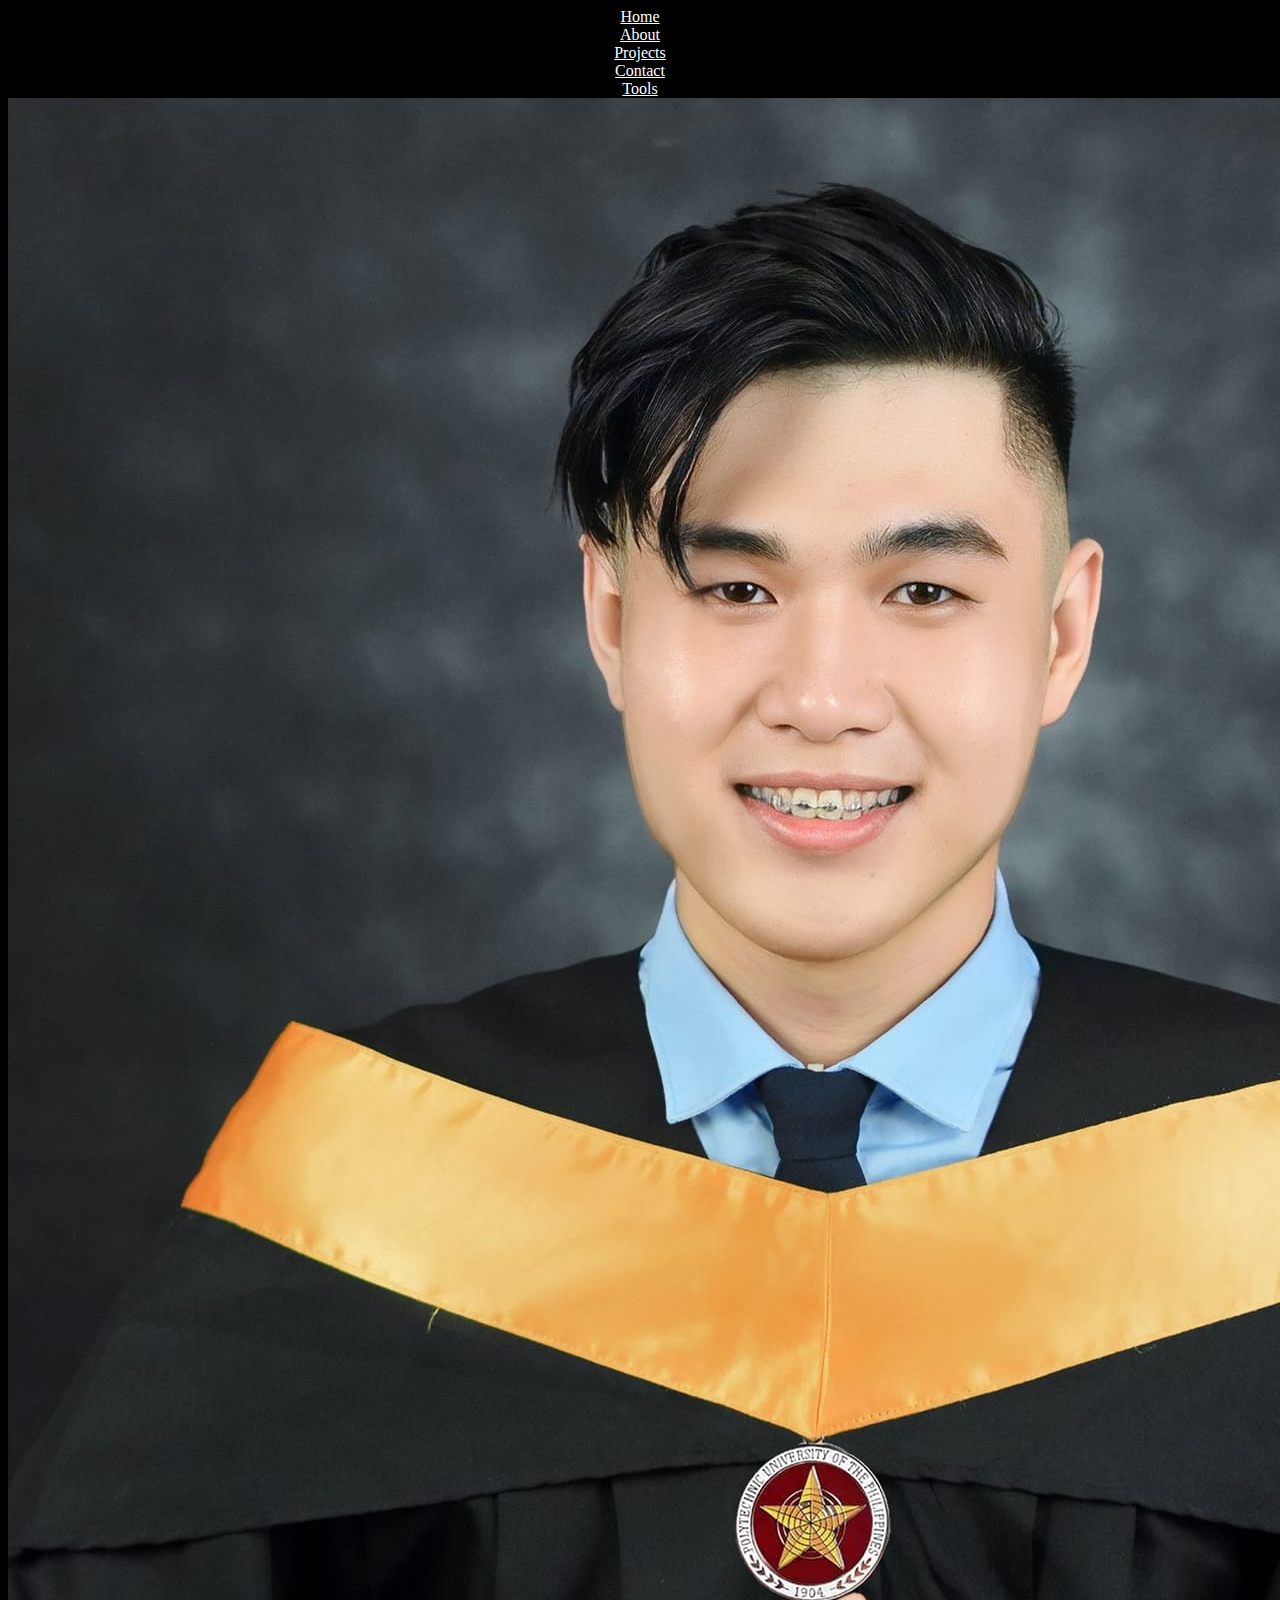
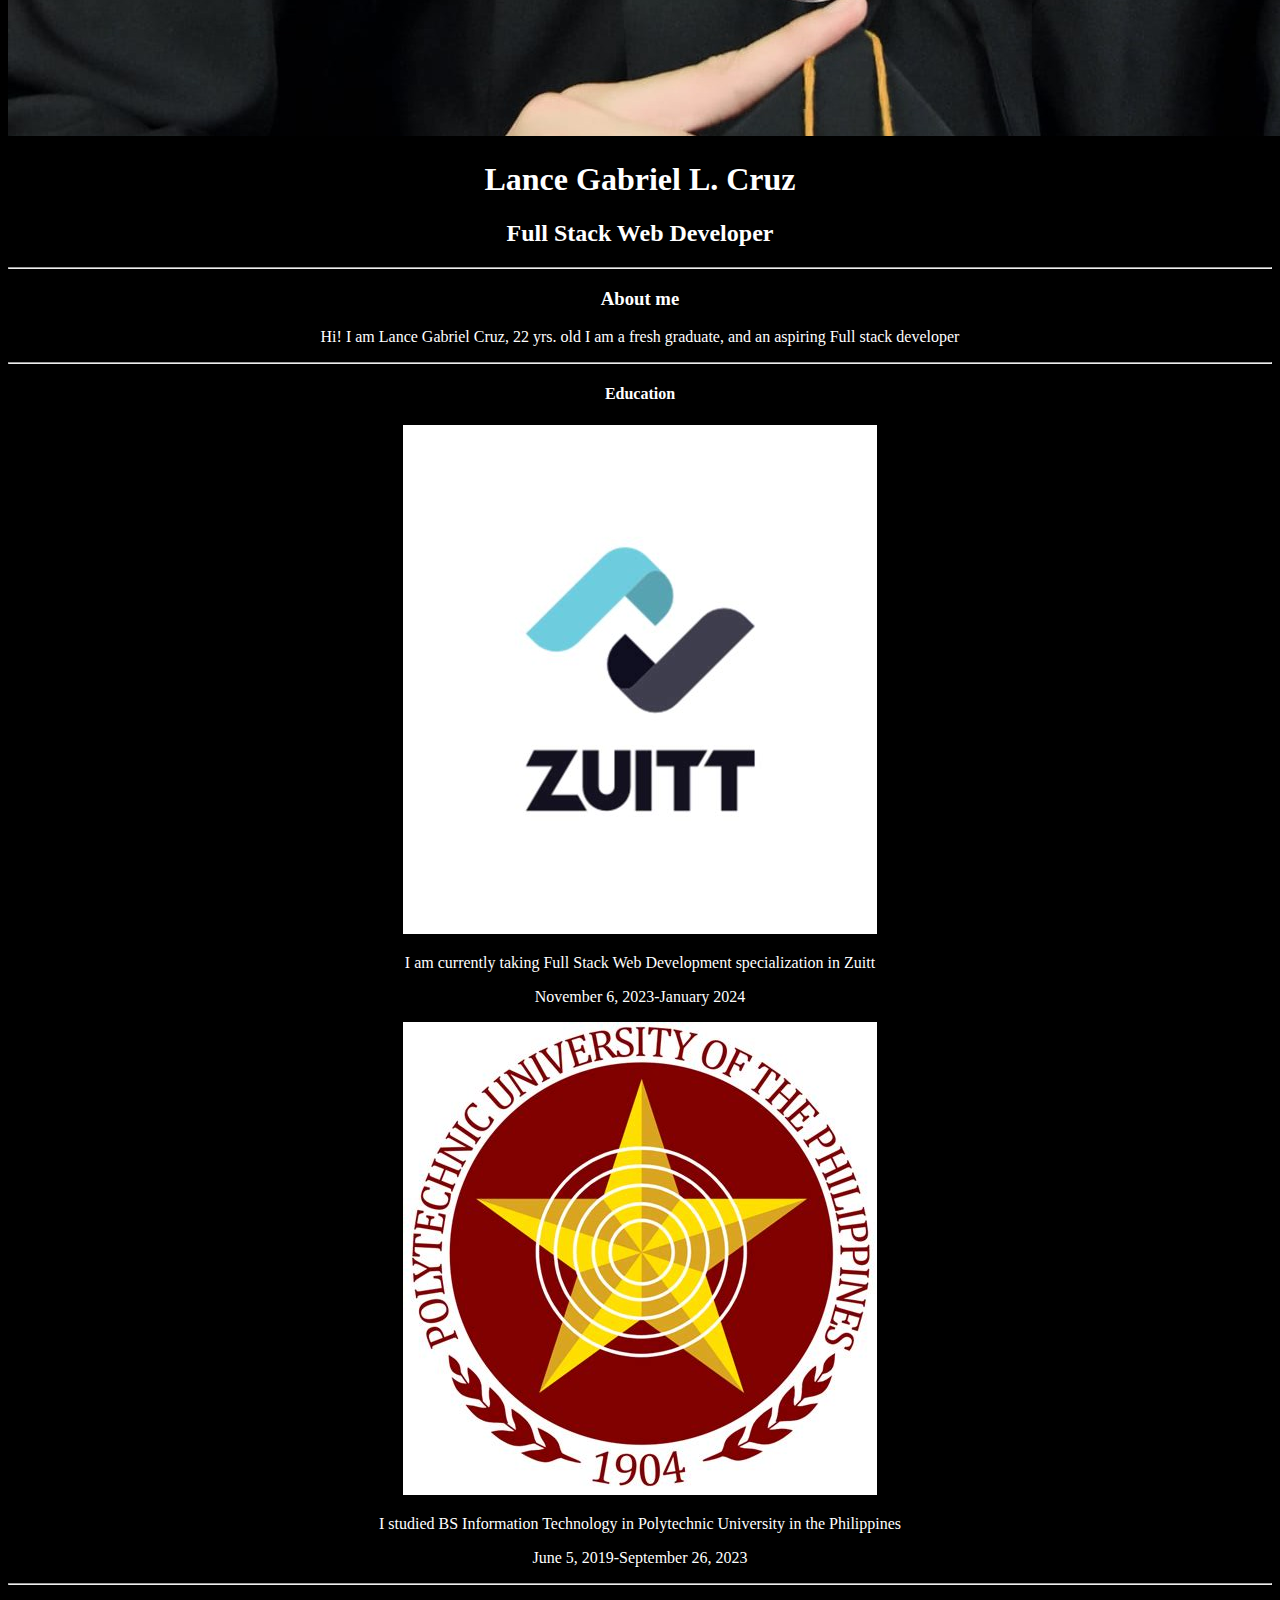
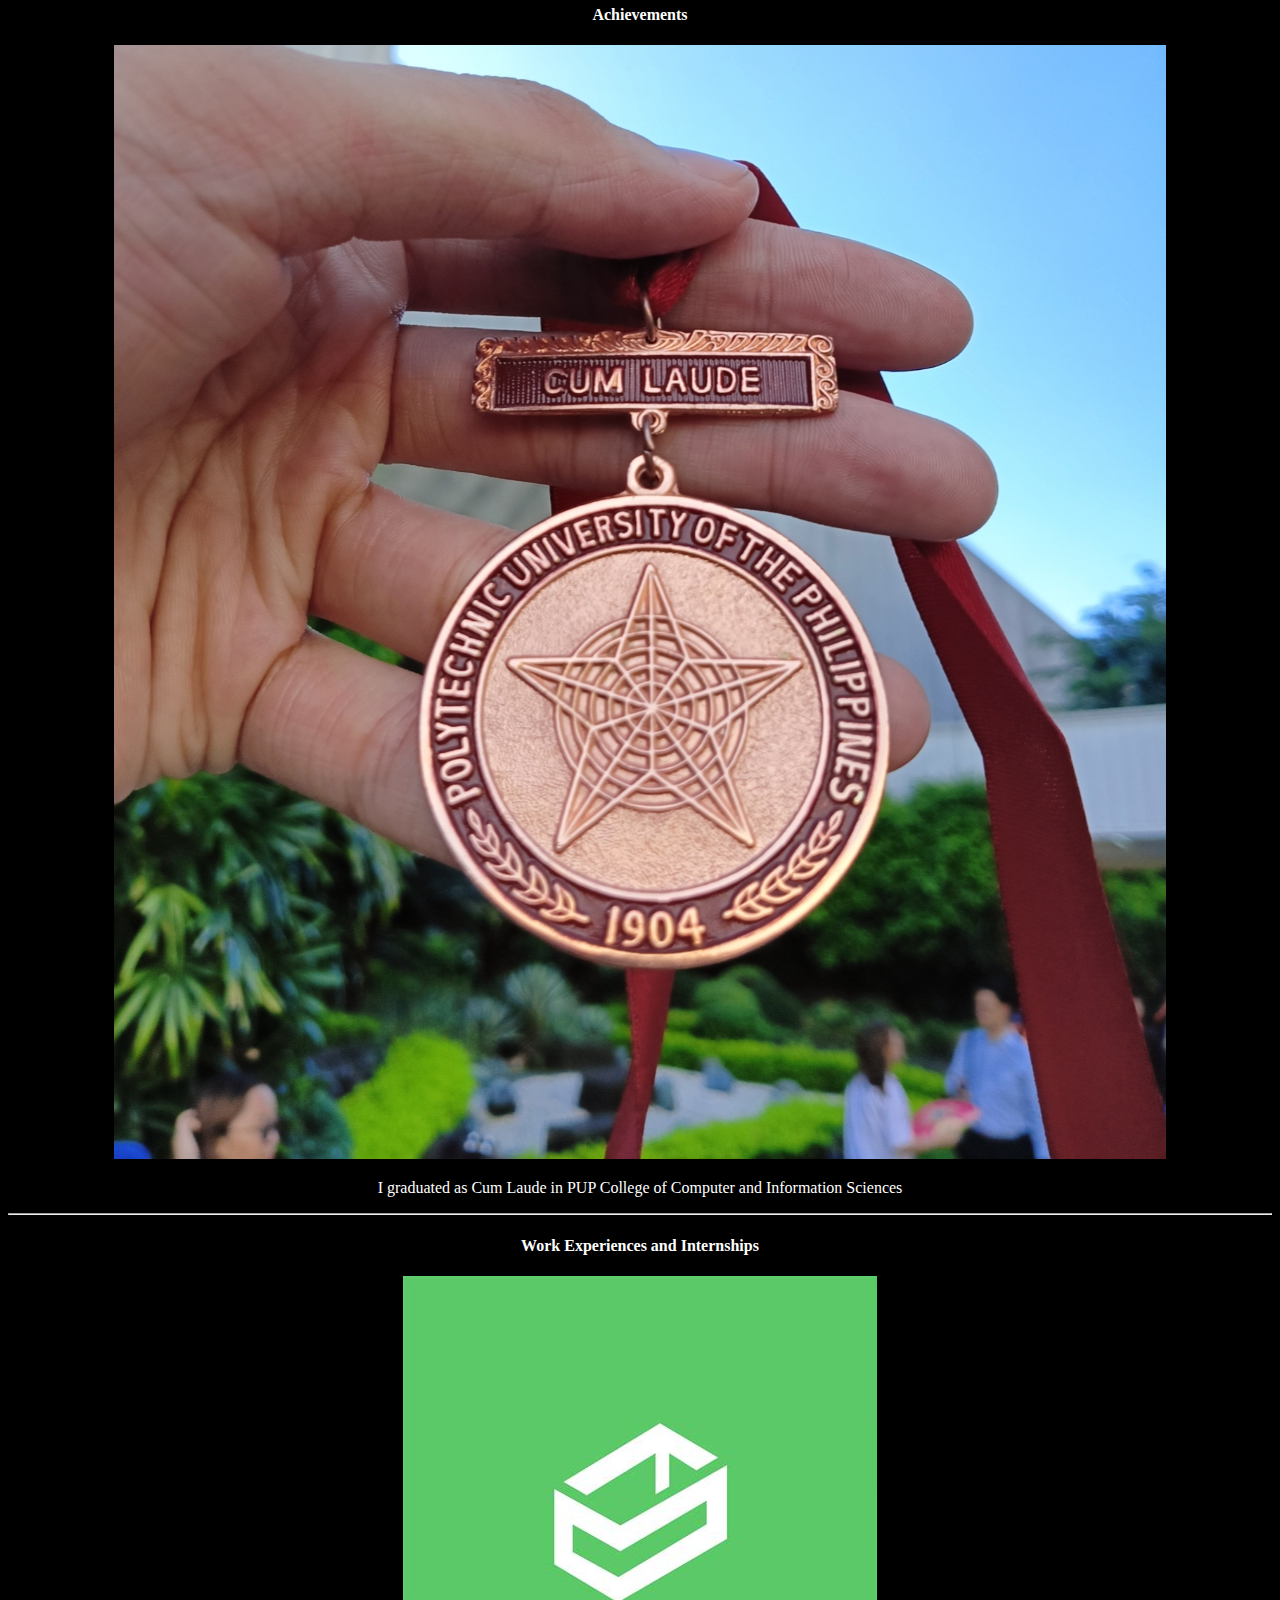
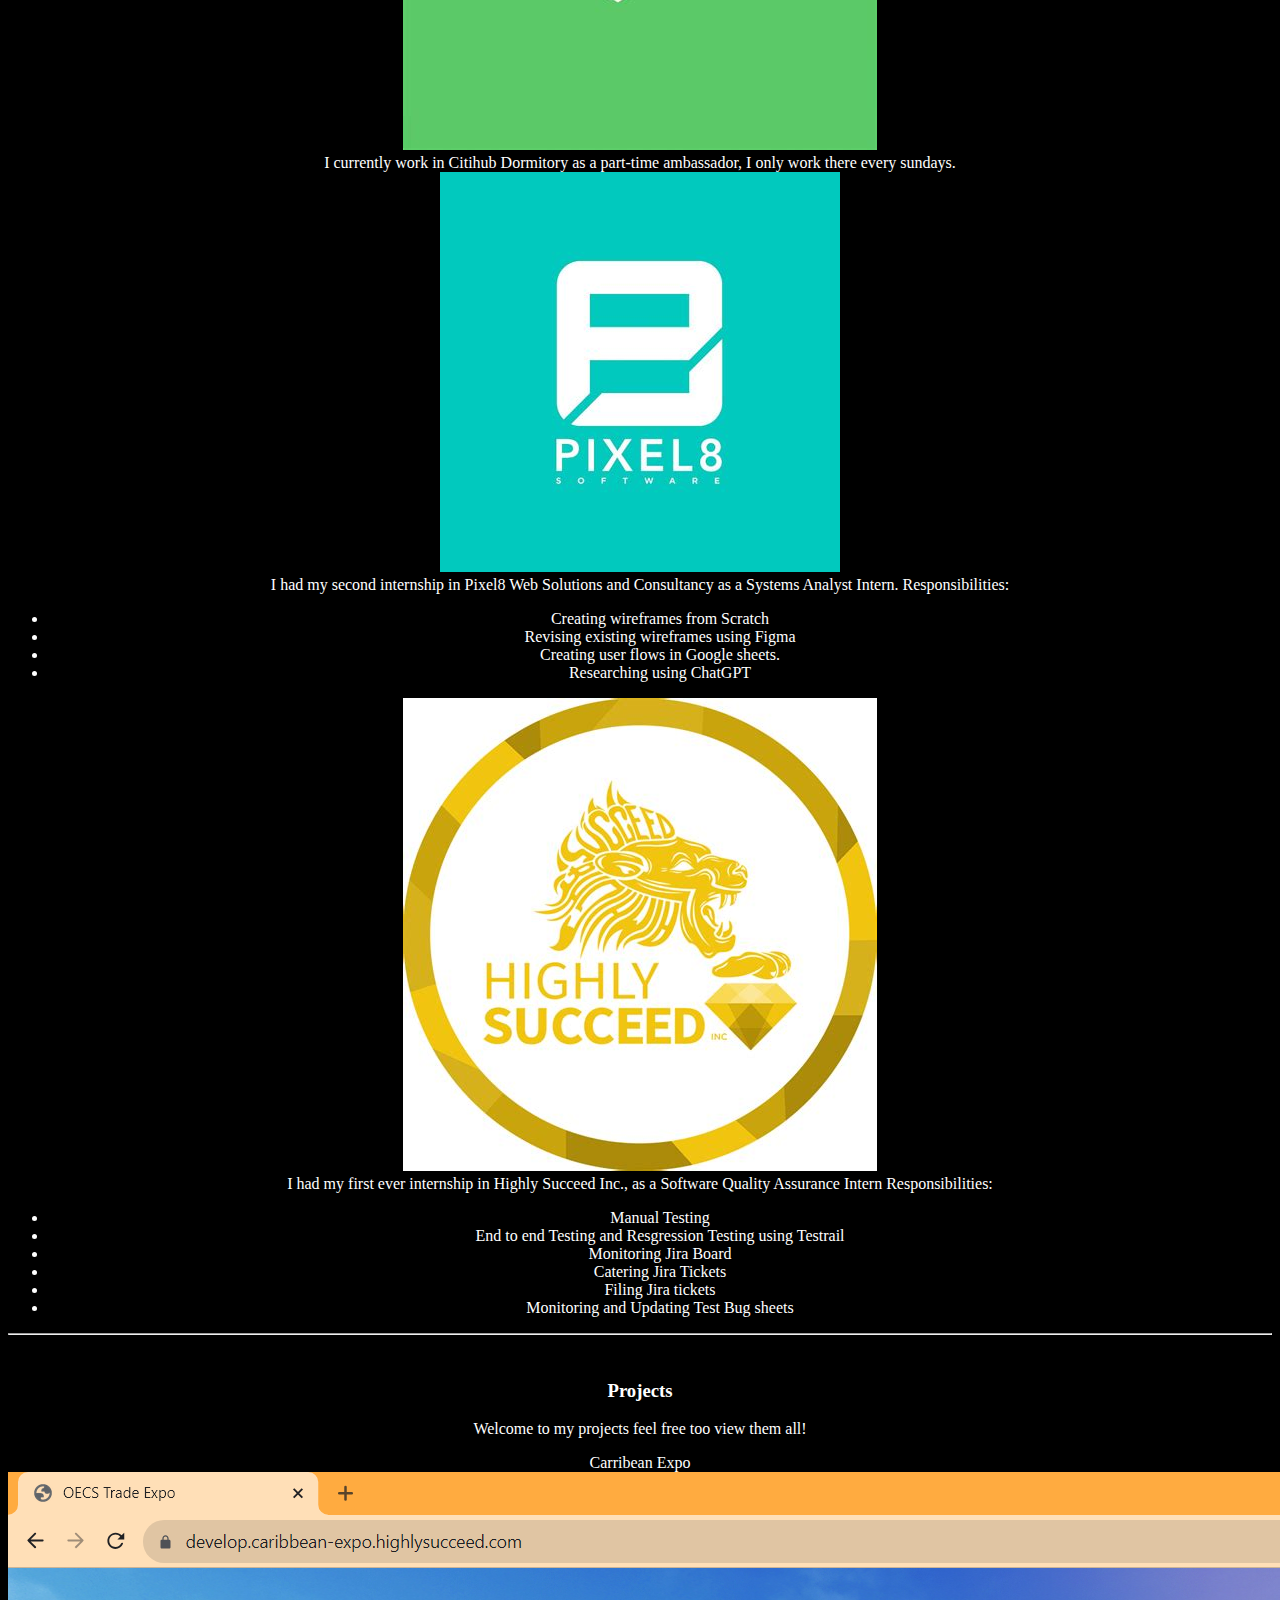
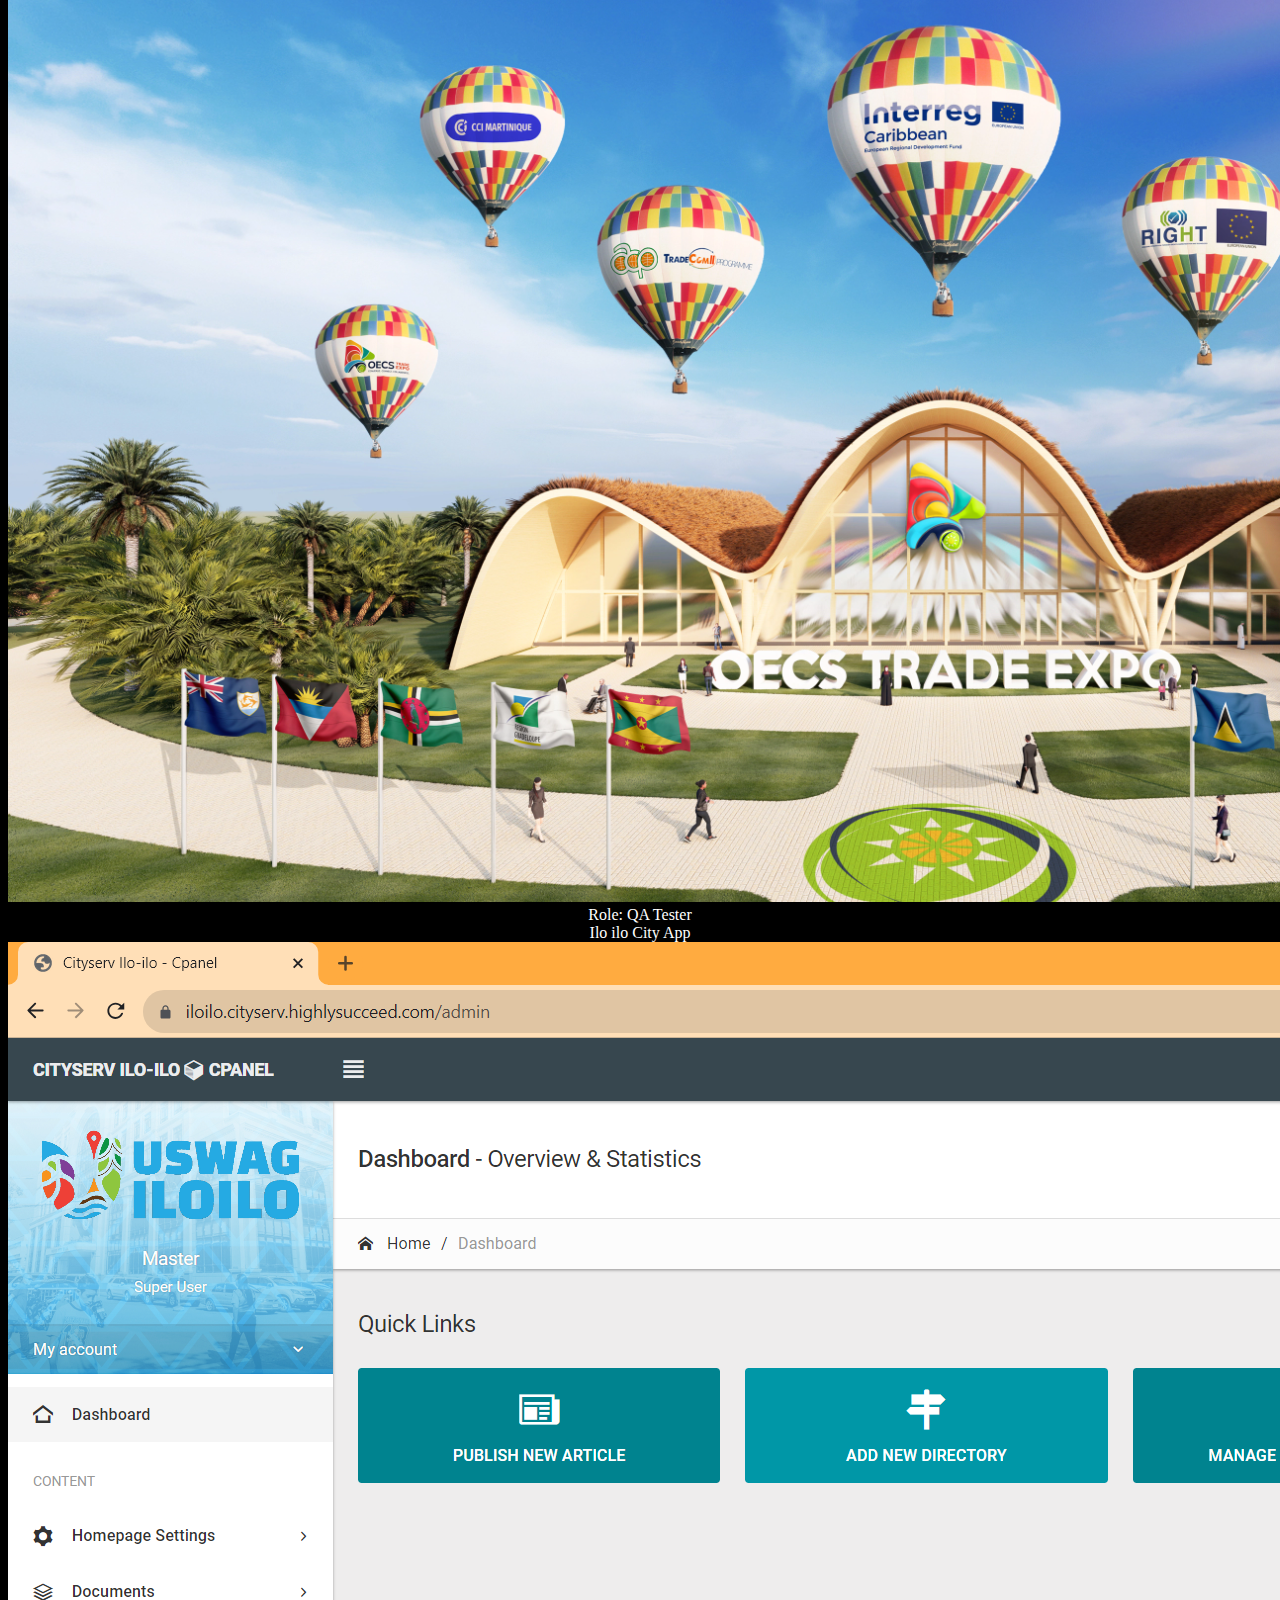
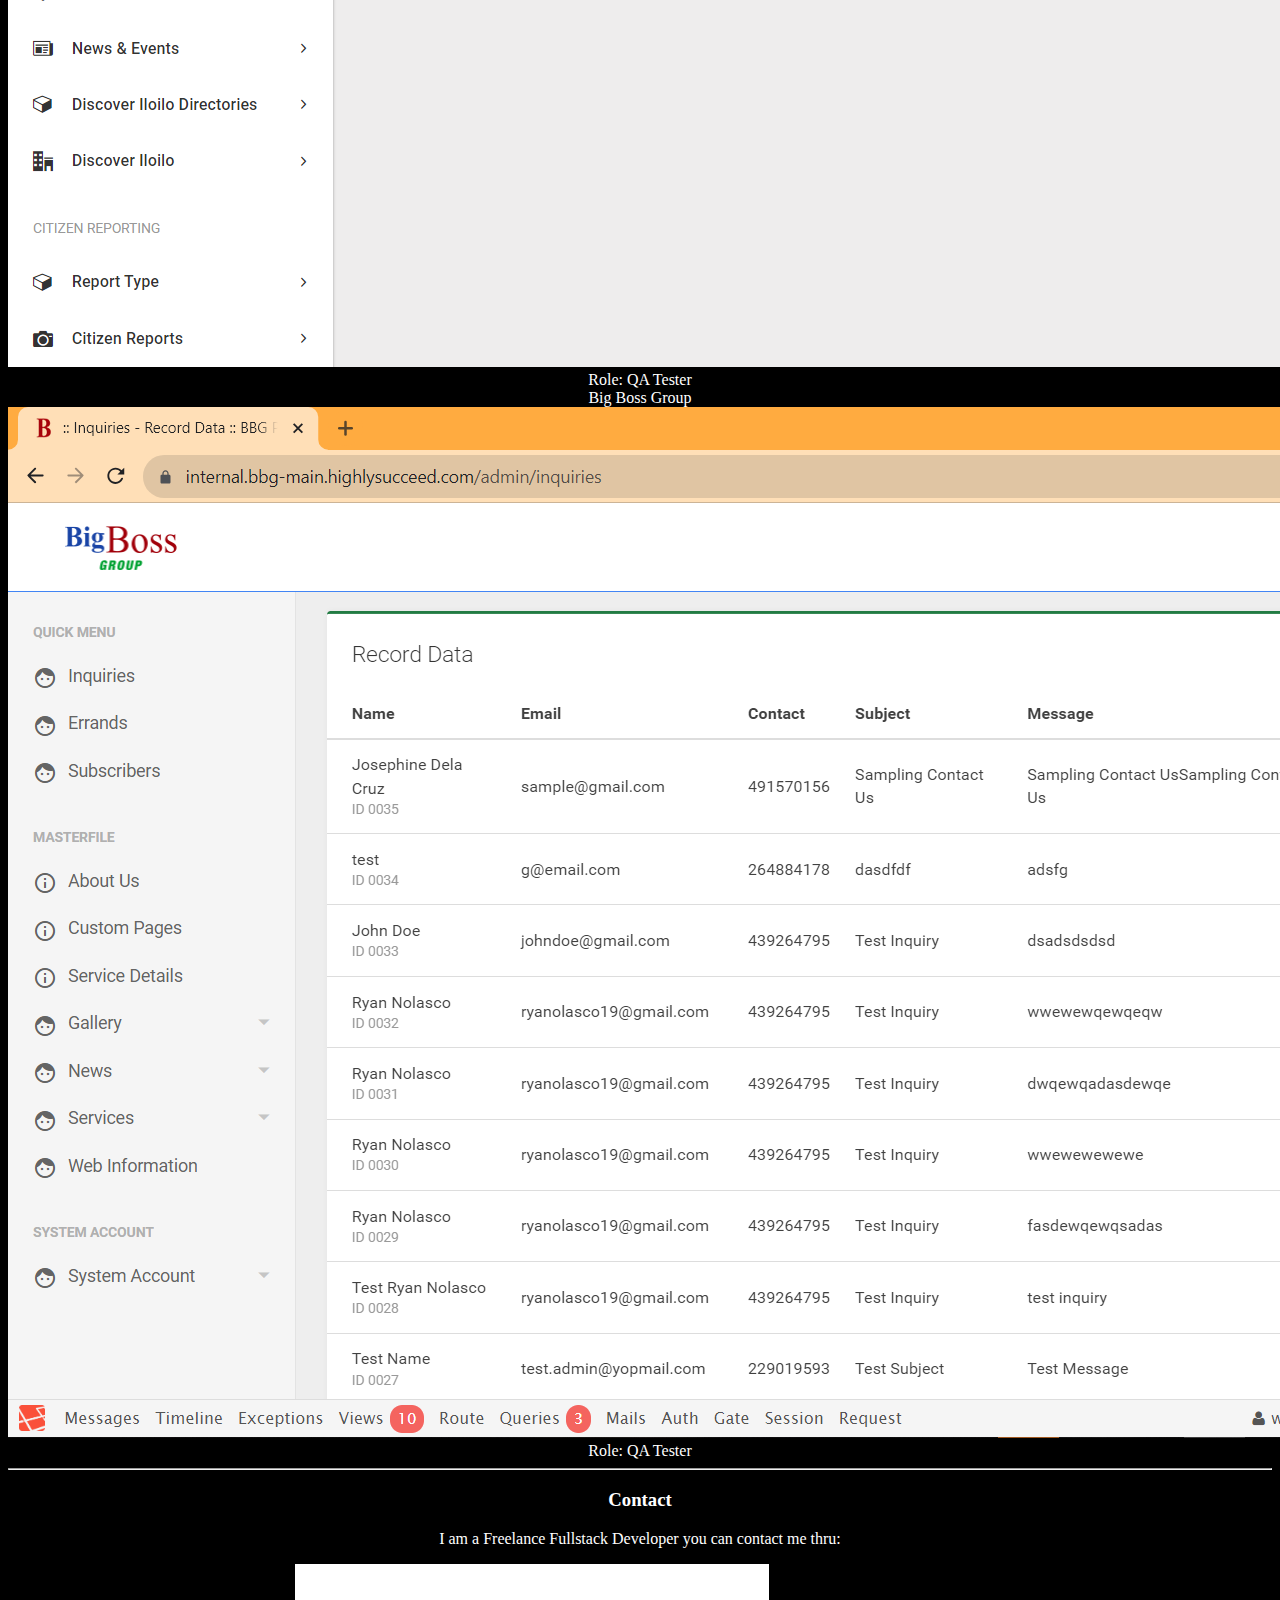
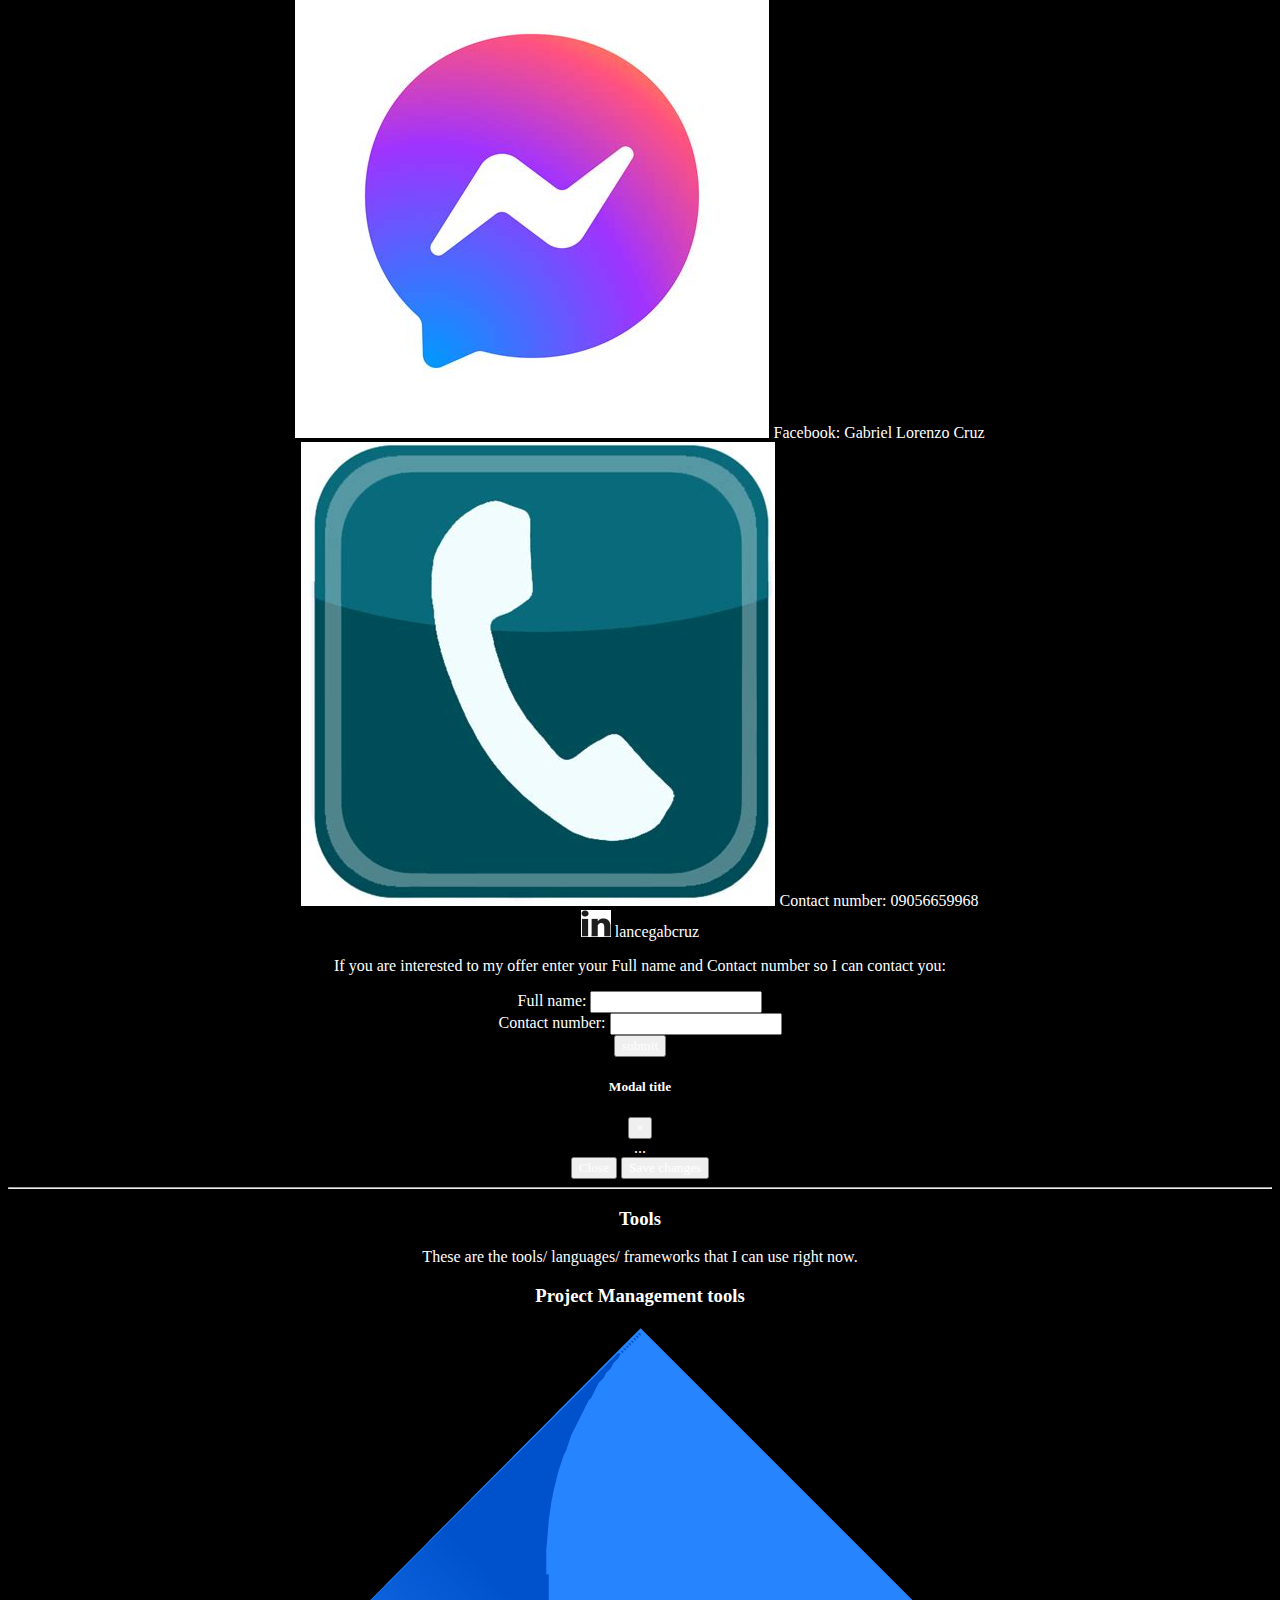
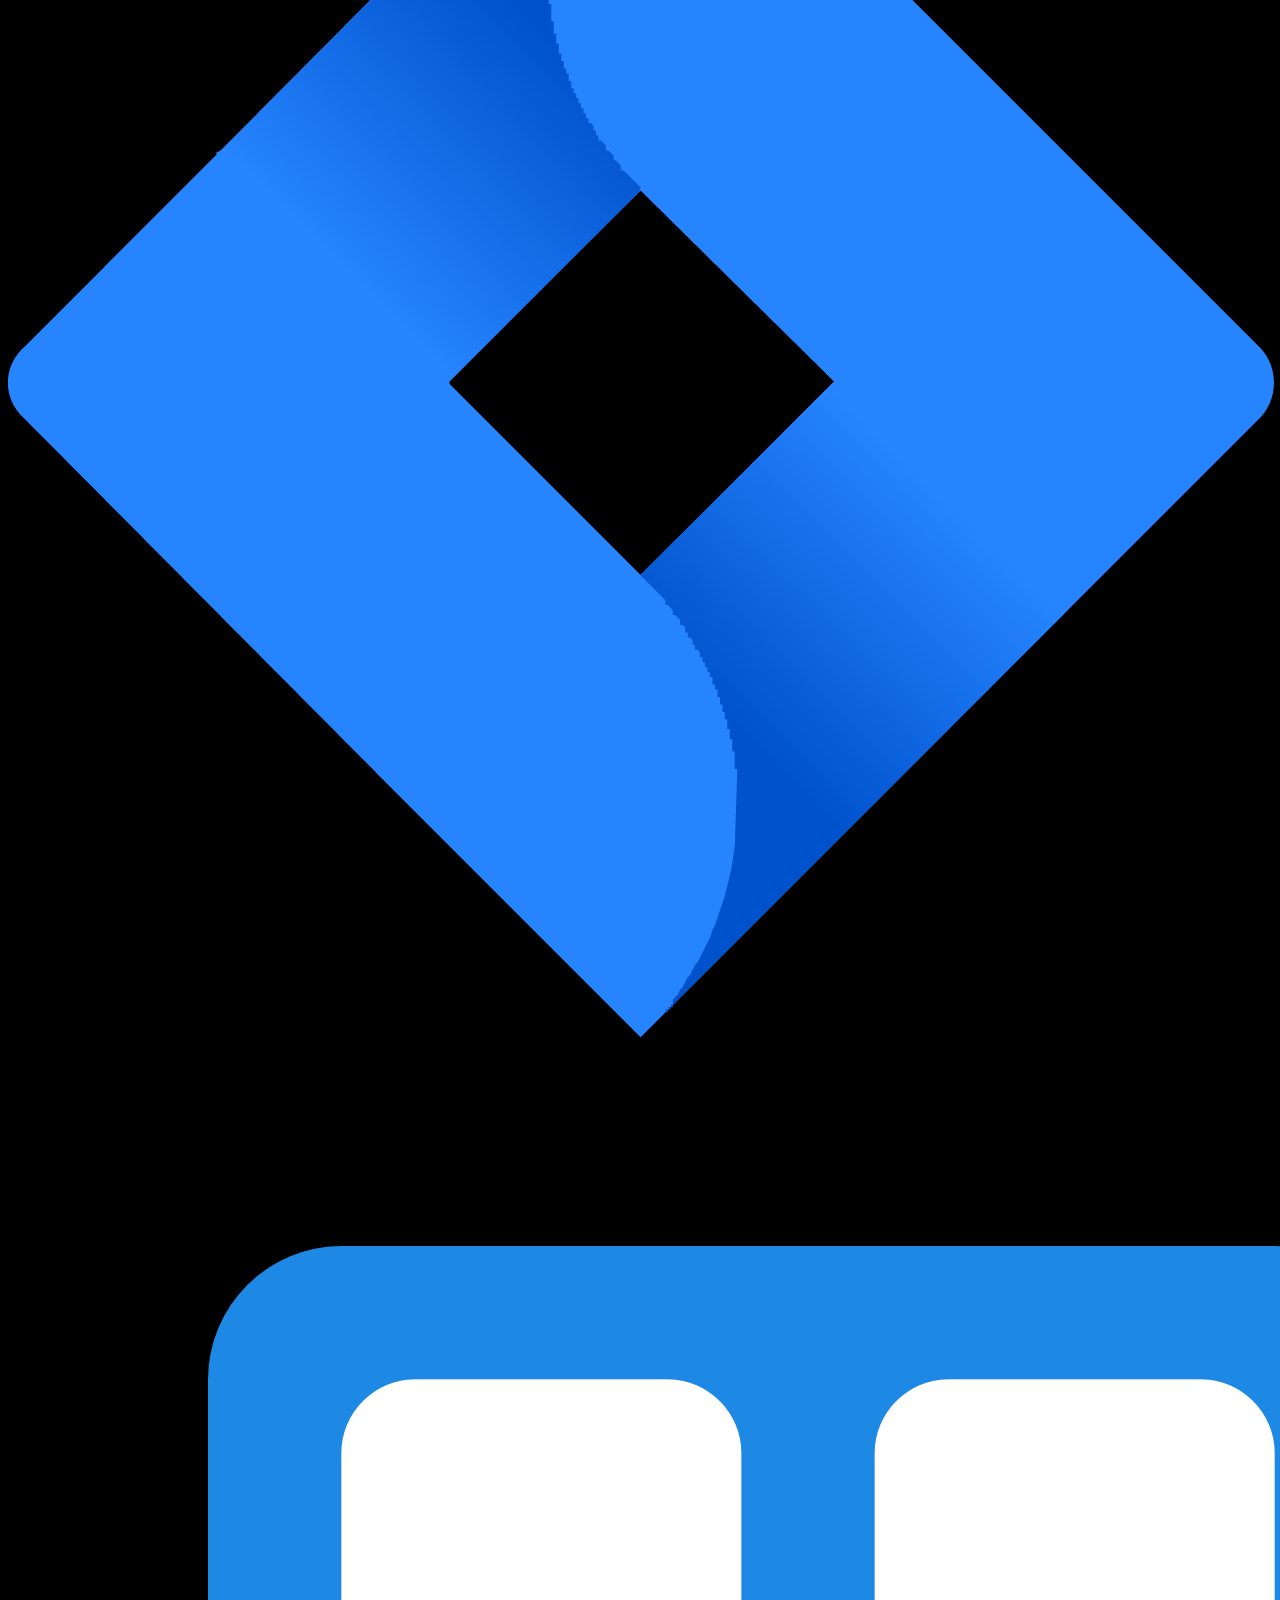
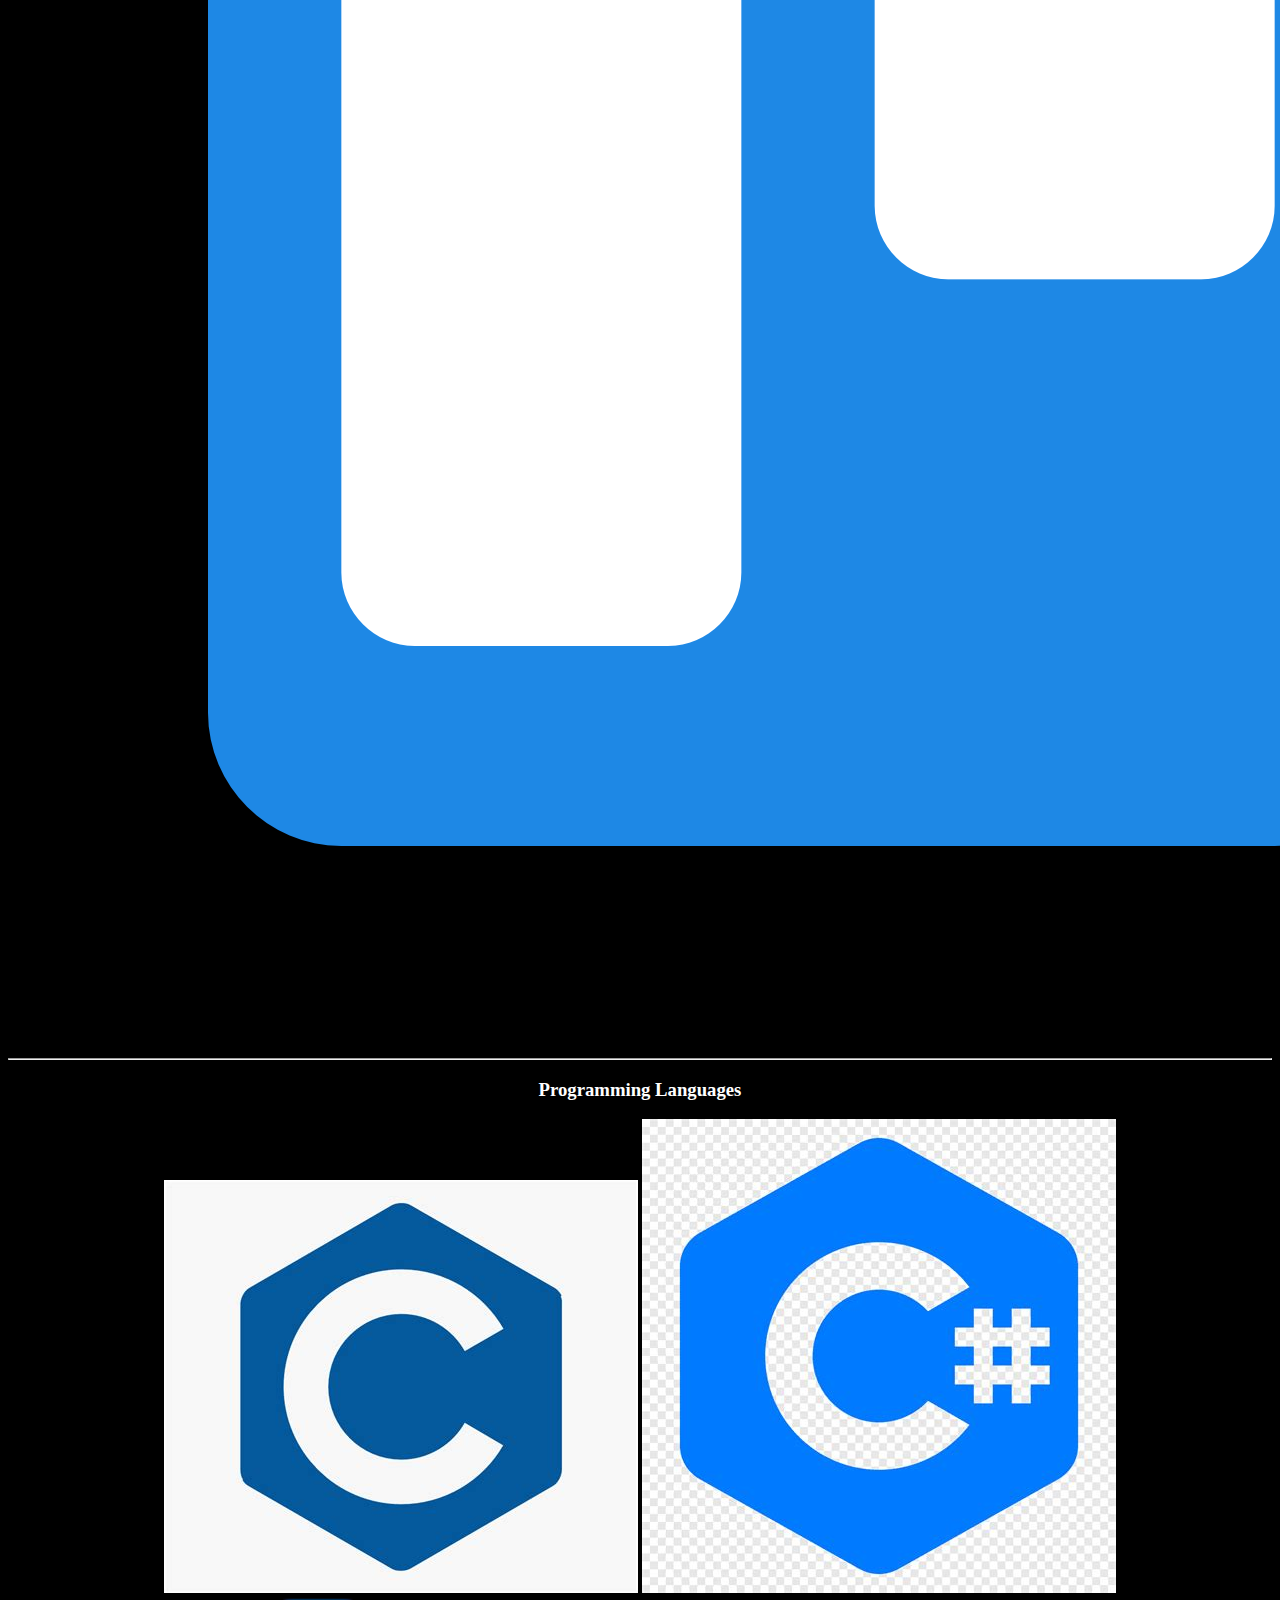
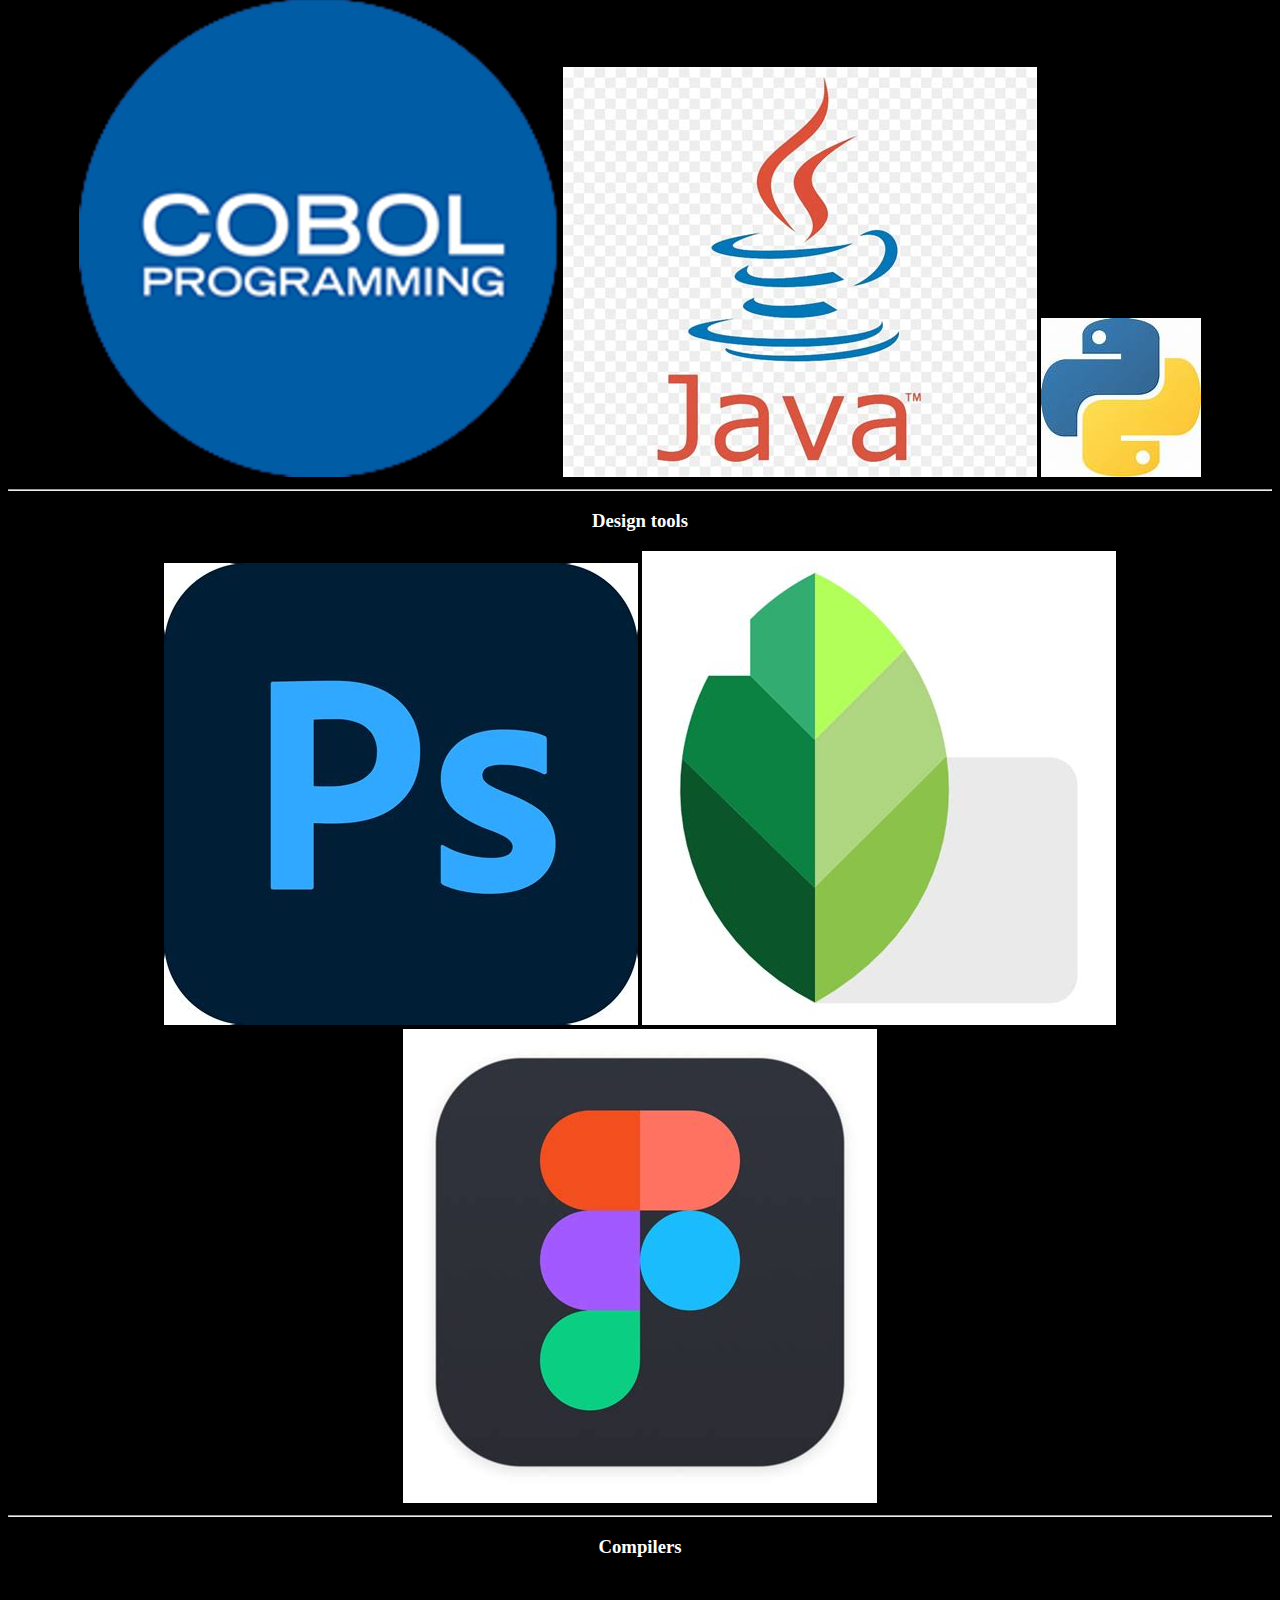
<file: index.html>
<!DOCTYPE html>
<html>
<head>
	<meta charset="utf-8">
	<meta name="viewport" content="width=device-width, initial-scale=1">

	<!-- Bootstrap Link -->
	<link rel="stylesheet" href="https://cdn.jsdelivr.net/npm/bootstrap@4.6.2/dist/css/bootstrap.min.css" integrity="sha384-xOolHFLEh07PJGoPkLv1IbcEPTNtaed2xpHsD9ESMhqIYd0nLMwNLD69Npy4HI+N" crossorigin="anonymous">

	<!-- Google fonts link -->
	<link rel="preconnect" href="https://fonts.googleapis.com">
	<link rel="preconnect" href="https://fonts.gstatic.com" crossorigin>
	<link href="https://fonts.googleapis.com/css2?family=Open+Sans:wght@300&display=swap" rel="stylesheet">
	<link rel="stylesheet" href="./index.css">
	<title>My Portfolio</title>
</head>
<body>
 	<header>
 		<nav class="container-fluid nav  text-light">
 		<div class="row">
 			<div class="col-2">
 			 	<a class="nav-link col-3 text-light" href="#landing">Home</a>
 			</div>
 			<div class="col-2">
  				<a class="nav-link col-3 text-light" href="#landing">About</a>
  			</div>
  			<div class="col-2">
  				<a class="nav-link col-3 text-light" href="#projects">Projects</a>
  			</div>
  			<div class="col-2">
  				<a class="nav-link col-3 text-light" href="#contact">Contact</a>
  			</div>
  			<div class="col-2">
	  			<a class="nav-link col-3 text-light" href="#tools" >Tools</a>
	  		</div>
	  	</div>
		</nav>
 	</header>
 	<main>
		<div class="container-fluid justify-content-center">
			<div id="landing" >				
				<div class="container-fluid">
					<img src="./images/me.jpg" id="me" class="col-12">
					<h1>Lance Gabriel L. Cruz</h1>
					<h2>Full Stack Web Developer</h2>
					<hr>
					<h3>About me</h3>
					<p>Hi! I am Lance Gabriel Cruz, 22 yrs. old  I am a fresh graduate, and an aspiring Full stack developer</p>
				</div>

				<hr>

				<h4>Education</h4>
				<!-- photo -->
			</div>
		</div>
				

		<div class="container-fluid">
			<div class="row">
				<div class="col-6 border">
					<div>
					<img src="./images/zuitt.jpg" class="tools-photo mt-4"/>
					<p>I am currently taking Full Stack Web Development specialization in Zuitt </p>
					<p>November 6, 2023-January 2024</p>
					</div>
				</div>
				
				<div class="col-6 border">
					<div>
						<img src="./images/puplogo.jpg" class="tools-photo mt-4"/>
						<p>I studied BS Information Technology in Polytechnic University in the Philippines<p>
						<p>June 5, 2019-September 26, 2023</p>
					</div>
				</div>
			</div>
		</div>
				<hr>

		<div class="container-fluid">
			<div class="row">
				<div class="col-12 border">
					<h4>Achievements</h4>
					<div>
						<img src="./images/achievement.jpg" class="achievement-photo"/>	
						<p>I graduated as Cum Laude in PUP College of Computer and Information Sciences</p>
					</div>
				</div>
			</div>
		</div>

				<hr>
		<!-- Work Experience div -->
			<div class="container-fluid">
					<h4>Work Experiences and Internships</h4>				
						<div class="row">
							<!-- current work -->
							<div class="col-4 border">
								<div>
								<img src="./images/citihublogo.jpg" class="tools-photo mt-3"/>
								</div>
								<div>
								I currently work in Citihub Dormitory as a part-time ambassador, I only work there every sundays.
								</div>
							</div>
						
							<!-- Second internship -->
							<div class="col-4 border">
								<div>
									<img src="./images/pixel8logo.jpg" class="tools-photo mt-3"/>
								</div>
								<div>
									I had my second internship in Pixel8 Web Solutions and Consultancy as a Systems Analyst Intern.
									Responsibilities: 
									<ul>
										<li>Creating wireframes from Scratch</li><li>Revising existing wireframes using Figma</li>
										<li>Creating user flows in Google sheets.</li><li>Researching using ChatGPT</li>
									</ul>
								</div>
							</div>

							<!-- First internship -->
							<div class="col-4 border">
								<div>
									<img src="./images/hsilogo.jpg" class="tools-photo mt-3"/>
								</div>
								<div>
									I had my first ever internship in Highly Succeed Inc., as a Software Quality Assurance Intern
									Responsibilities: 
									<ul>	
										<li>Manual Testing</li><li>End to end Testing and Resgression Testing using Testrail</li>
										<li>Monitoring Jira Board</li><li>Catering Jira Tickets</li>
										<li>Filing Jira tickets</li><li>Monitoring and Updating Test Bug sheets</li>
									</ul>
								</div>
							</div>
						</div>
				</div>



				</div>
			</div>

			<hr>

			<div id="projects">
				<br>

				<!-- Projects -->
				<h3>Projects</h3>
				<p>Welcome to my projects feel free too view them all!</p>

			<div class="container-fluid">
				<div class="row text-center mt-3">
					<div class="col-md-6 col-lg-4">
						<div class="project-photos">
							Carribean Expo
							<img src="./images/Project1.png" class="project-photos"/>
							Role: QA Tester
						</div>
					</div>

					<div class="col-md-6 col-lg-4">
						<div class="project-photos">Ilo ilo City App
							<img src="./images/Project2.png" class="project-photos"/>
							Role: QA Tester
						</div>
					</div>

					<div class="col-md-6 col-lg-4">
						<div class="project-photos">Big Boss Group
							<img src="./images/Project3.png" class="project-photos"/>
							Role: QA Tester
						</div>
					</div>
				</div>
			</div>

			</div>

			<hr>

			<div id="contact">
				<!-- Contact -->

				<h3>Contact</h3>
				<p>I am a Freelance Fullstack Developer you can contact me thru:</p>


				<div class="container-fluid justify-content-center">
				<div class="row">
					<div class="h-15 p-3 col-4">
						<img src="./images/messenger.jpg" class="contacts-photo"/>
						Facebook: Gabriel Lorenzo Cruz
					</div>
					<div class="h-15 p-3 col-4">
						<img src="./images/contactnum.jpg" class="contacts-photo"/>
						Contact number: 09056659968
					</div>
					<div class="h-15 p-3 col-4">
						<img src="./images/linkedin.jpg" class="contacts-photo"/>
						lancegabcruz
					</div>
				</div>
				</div>
				<p>If you are interested to my offer enter your Full name and Contact number so I can contact you:</p>
				<form>
					<div>
					<label for="fullname">Full name:</label>
					<input type="text" id="fullname" required>
					</div>
					<div>
					<label for="number">Contact number:</label>
					<input type="text" id="number" required>
					</div>
					<div>
						<button type="submit" class="btn btn-primary" data-toggle="modal" data-target="#modal">submit</button>
					</div>
				</form> 


			<!-- Modal -->
				<div class="modal fade" id="#modal" tabindex="-1" aria-labelledby="exampleModalLabel" aria-hidden="true">
				  <div class="modal-dialog">
				    <div class="modal-content">
				      <div class="modal-header">
				        <h5 class="modal-title" id="exampleModalLabel">Modal title</h5>
				        <button type="button" class="close" data-dismiss="modal" aria-label="Close">
				          <span aria-hidden="true">&times;</span>
				        </button>
				      </div>
				      <div class="modal-body">
				        ...
				      </div>
				      <div class="modal-footer">
				        <button type="button" class="btn btn-secondary" data-dismiss="modal">Close</button>
				        <button type="button" class="btn btn-primary">Save changes</button>
				      </div>
				    </div>
				  </div>
				</div>

			</div>

			<hr>

			<div class="container-fluid" id="tools">
				<h3>Tools</h3>
				<!-- Gawin ko itong display row kada div kapag sinipag mamaya -->
				<p>These are the tools/ languages/ frameworks that I can use right now.</p>
				<!-- Git Bash, Github, html, css, javascript, Sublime -->
					<div class="row">

						<div class="col-sm-12">
						<h3>Project Management tools</h3>
						<!-- Project Management Tools -->
						<img src="./images/jira.png" class="tools-photo"/>
                        <img src="./images/trello.png" class="tools-photo"/>
						<!-- Jira, Trello -->
						</div>

						<hr>

						<div class="col-sm-12">
						<h3>Programming Languages</h3>
						<!-- Programming Languages -->
						<!-- C, C#, Java, COBOL, Python, -->
						<img src="./images/c.jpg" class="tools-photo"/>
						<img src="./images/csharp.jpg" class="tools-photo "/>
						<img src="./images/cobol.png" class="tools-photo"/>
						<img src="./images/java.jpg" class="tools-photo"/>
						<img src="./images/python.jpg" class="tools-photo"/>
						</div>

						<hr>

						<div class="col-sm-12">
						<h3>Design tools</h3>
						<!-- Designing -->
						<!-- Photoshop, Figma, Snapseed-->
							<img src="./images/photoshop.jpg" class="tools-photo"/>
							<img src="./images/snapseed.jpg" class="tools-photo"/>
							<img src="./images/figma.jpg" class="tools-photo"/>
						</div>

						<hr>
						
						<div class="col-sm-12">
						<!-- Compilers -->
						<h3>Compilers</h3>
							<img src="./images/sublime.png" class="tools-photo"/>
							<img src="./images/Vscode.png" class="tools-photo"/>
						</div>

						<hr>

						<div class="col-sm-12">
						<h3>Version Control and Online Repositories</h3>
						<!-- Version Control and Online Repositories -->
							<img src="./images/git.png" class="tools-photo"/>
							<img src="./images/github.jpg" class="tools-photo"/>
							<img src="./images/git.png" class="tools-photo"/>
						</div>

						<hr>

						<div class="col-sm-12">
						<!-- Frontend -->
						<h3>Frontend</h3>
							<img src="./images/html.png" class="tools-photo"/>
                        	<img src="./images/css.png" class="tools-photo"/>
                        	<img src="./images/bootstrap.png"class="tools-photo"/>
                   		</div>

                   		<div>
						<!-- Backend -->
						<!-- Javascript -->
						</div>
						<hr>

						<div class="col-sm-12">
						<h3> Databases </h3>
						<!-- MYSQL -->
							<img src="./images/mysql.jpg" class="tools-photo"/>
							<img src="./images/gsheet.jpg" class="tools-photo"/>
						</div>

						<hr>

                   		<div class="col-sm-12">
						<h3> Software QA Tools </h3>
						<!-- TestRail, Excels -->
							<img src="./images/testrail.jpg" class="tools-photo"/>
							<img src="./images/gsheet.jpg" class="tools-photo"/>
						</div>
					</div>
			</div>
		</div>
	</main>

	<script src="https://cdn.jsdelivr.net/npm/jquery@3.5.1/dist/jquery.slim.min.js" integrity="sha384-DfXdz2htPH0lsSSs5nCTpuj/zy4C+OGpamoFVy38MVBnE+IbbVYUew+OrCXaRkfj" crossorigin="anonymous"></script>
	<script src="https://cdn.jsdelivr.net/npm/popper.js@1.16.1/dist/umd/popper.min.js" integrity="sha384-9/reFTGAW83EW2RDu2S0VKaIzap3H66lZH81PoYlFhbGU+6BZp6G7niu735Sk7lN" crossorigin="anonymous"></script>
	<script src="https://cdn.jsdelivr.net/npm/bootstrap@4.6.2/dist/js/bootstrap.min.js" integrity="sha384-+sLIOodYLS7CIrQpBjl+C7nPvqq+FbNUBDunl/OZv93DB7Ln/533i8e/mZXLi/P+" crossorigin="anonymous"></script>
</body>
</html>
</file>
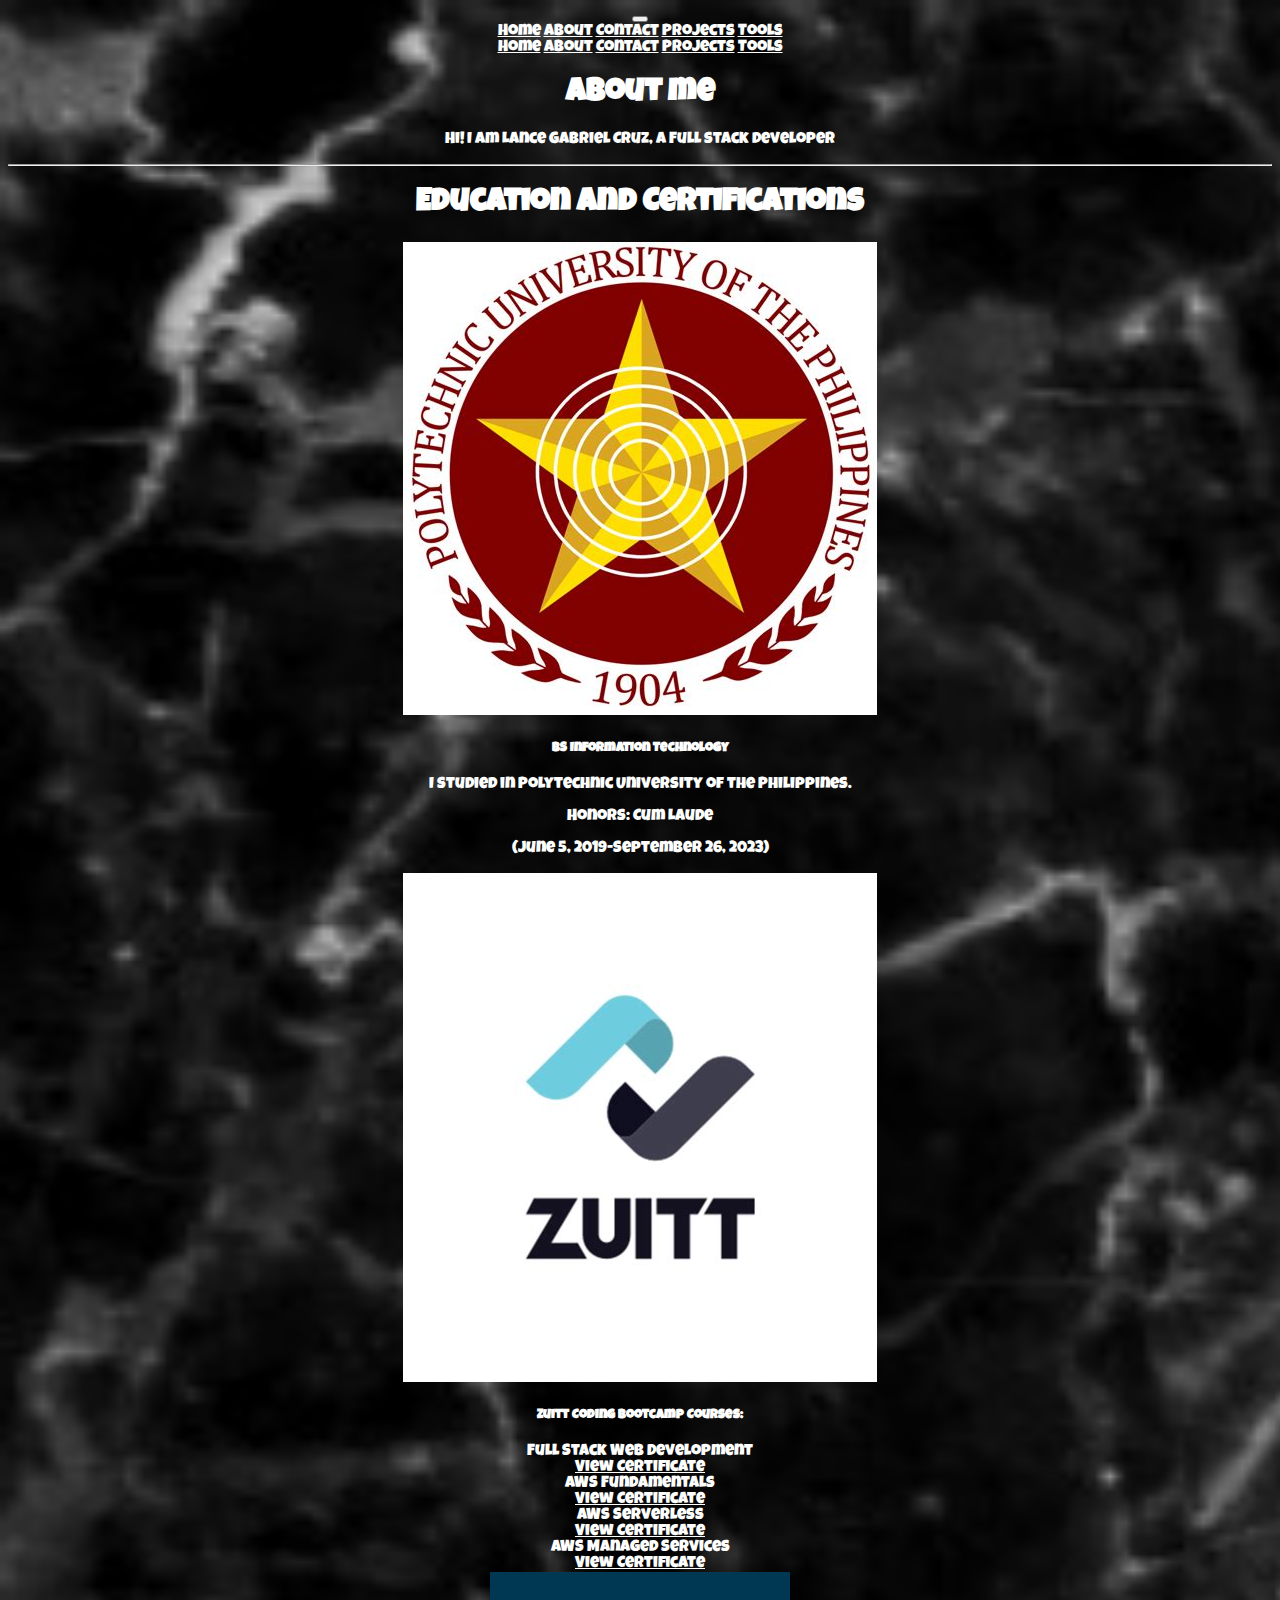
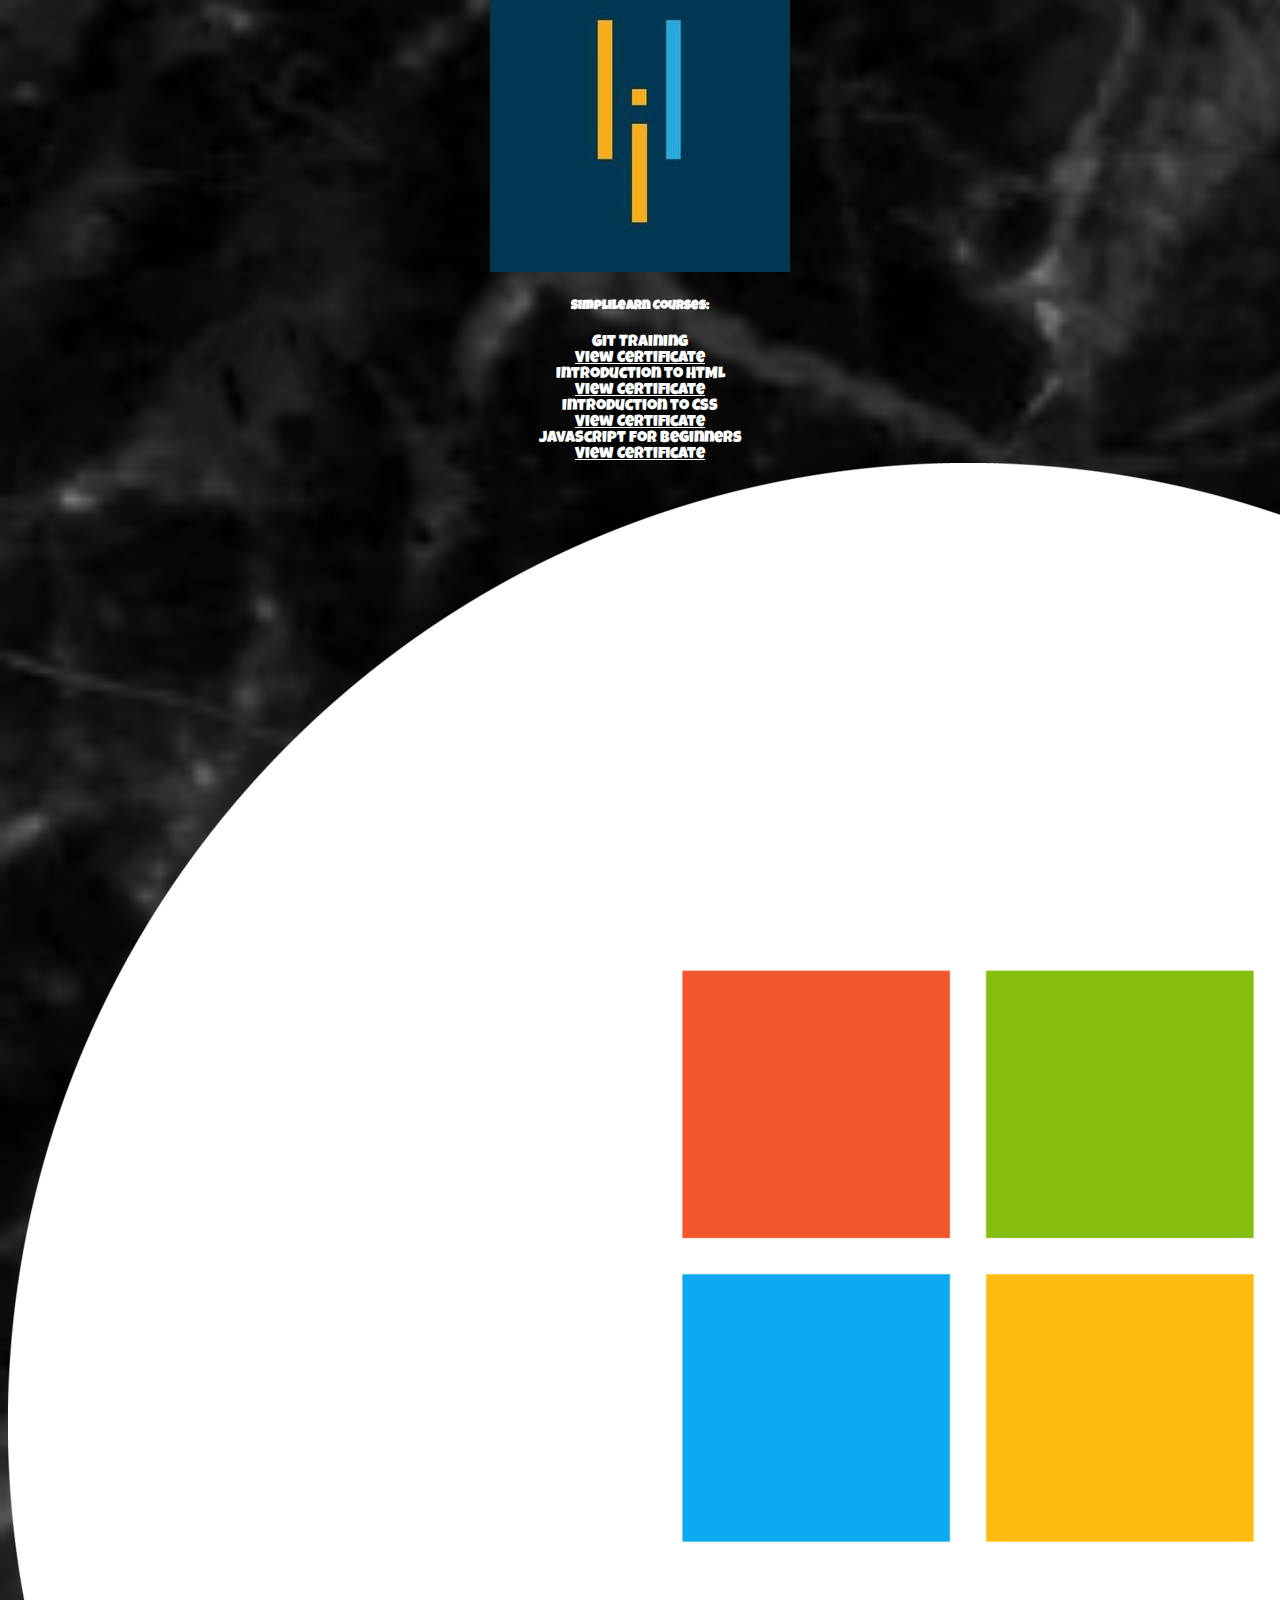
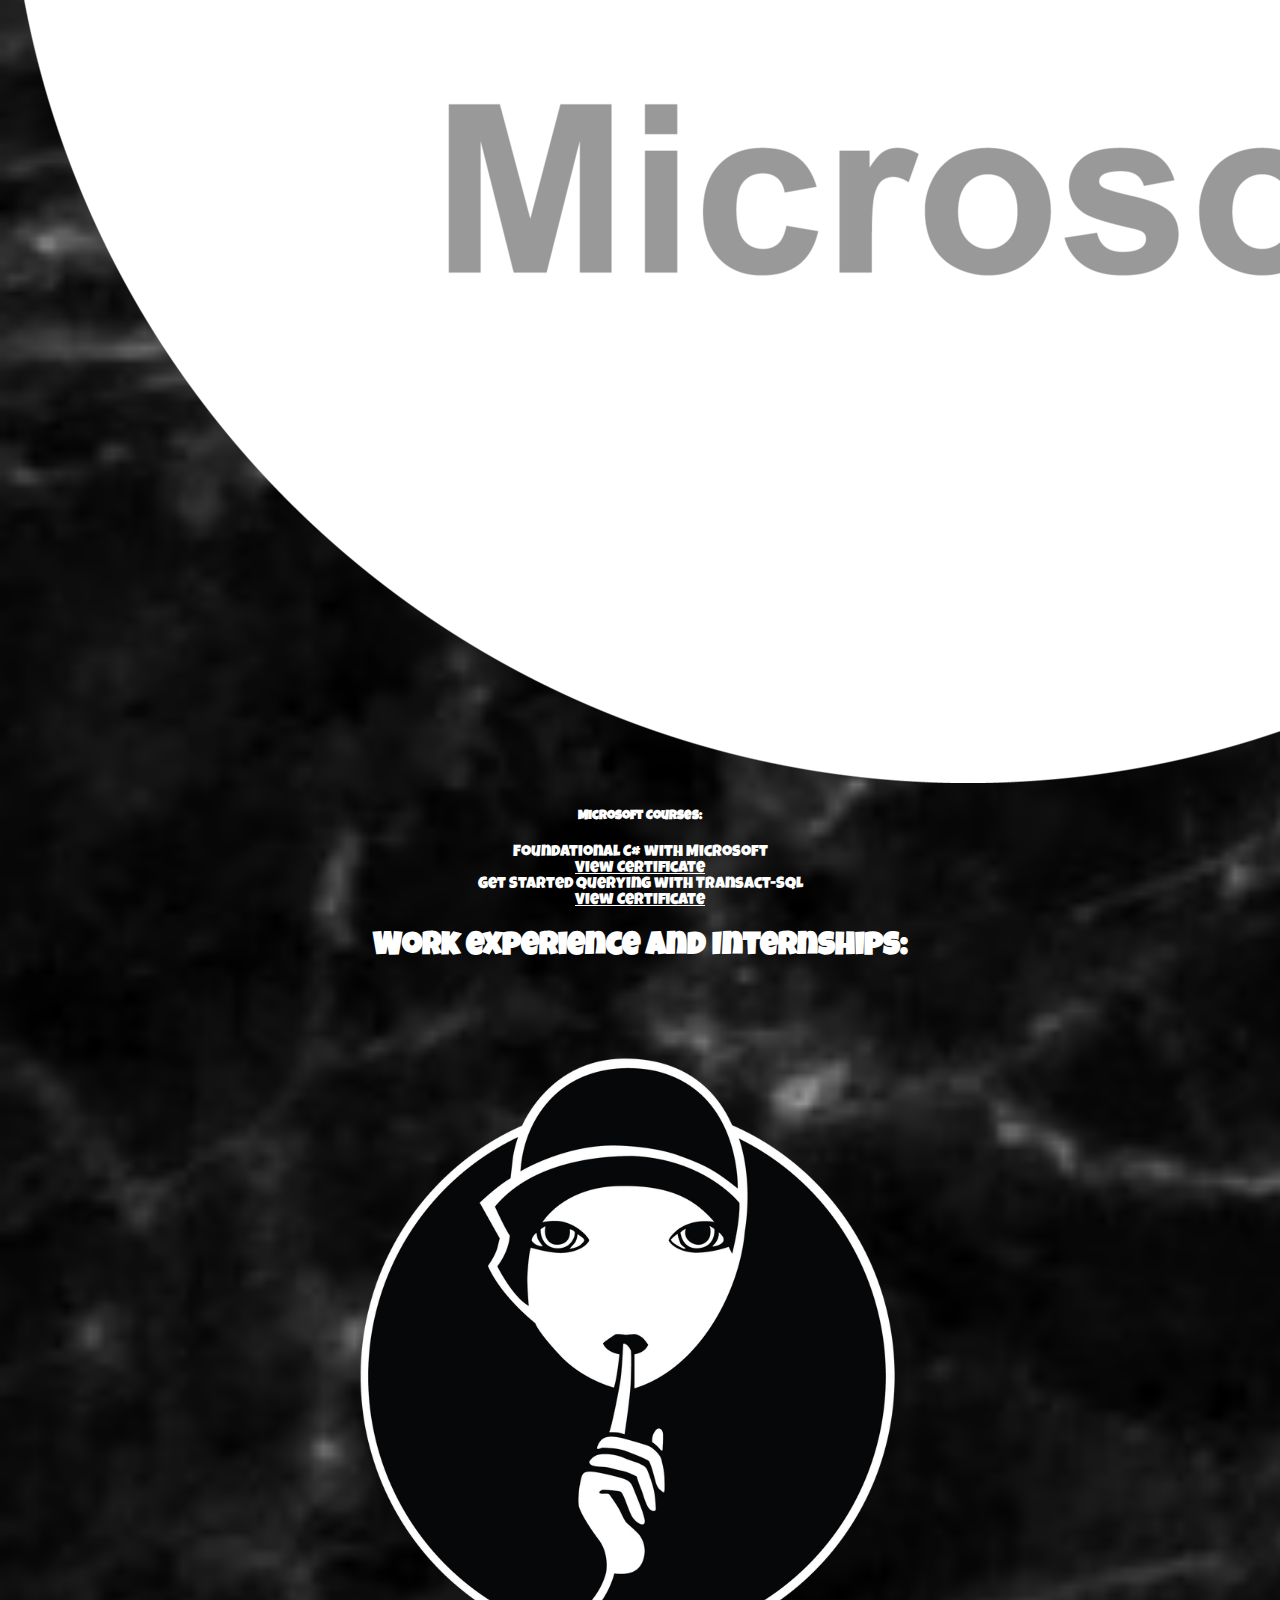
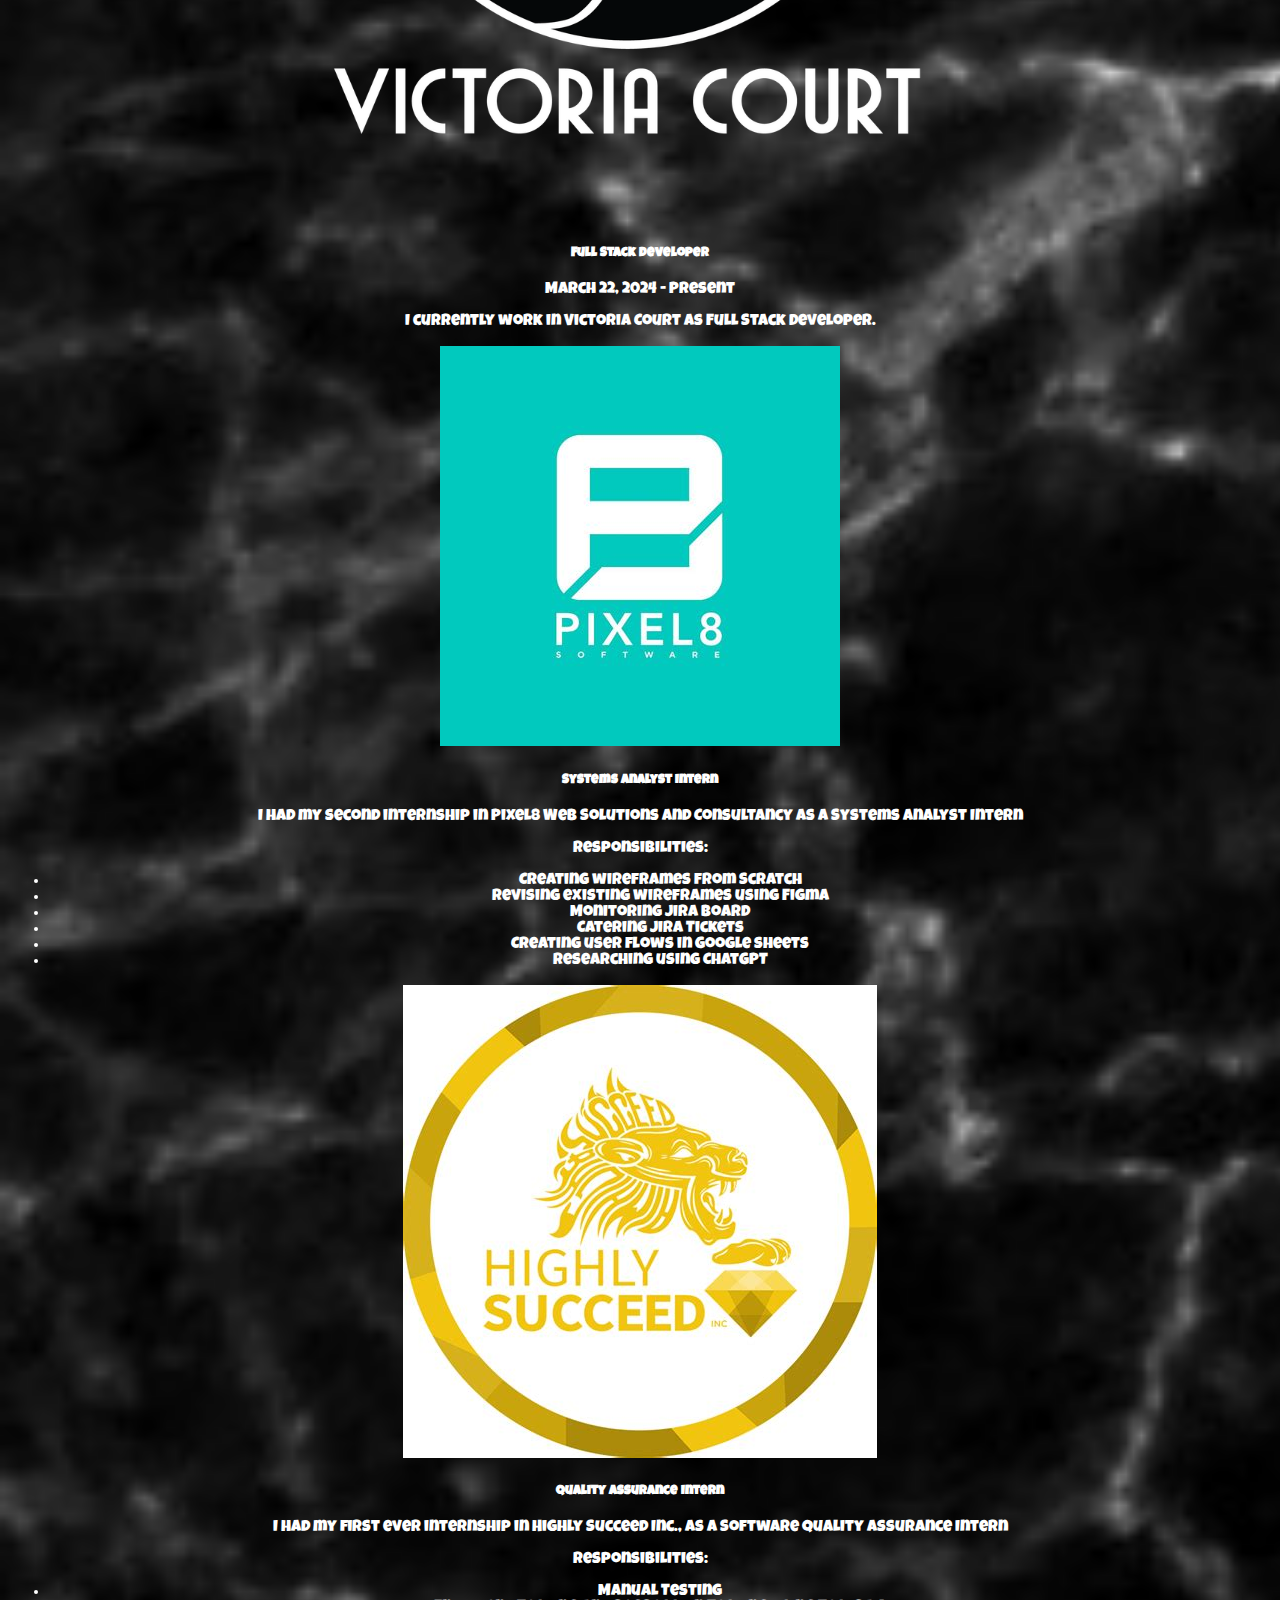
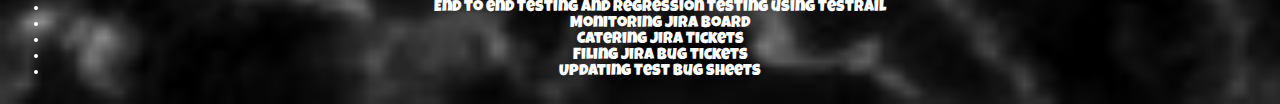
<file: aboutme.html>
<!DOCTYPE html>
<html>
<head>
	<meta charset="utf-8">
	<meta name="viewport" content="width=device-width, initial-scale=1">
	<title></title>

	<!-- Bootstrap 4.6-->
	<link rel="stylesheet" href="https://cdn.jsdelivr.net/npm/bootstrap@4.6.2/dist/css/bootstrap.min.css" integrity="sha384-xOolHFLEh07PJGoPkLv1IbcEPTNtaed2xpHsD9ESMhqIYd0nLMwNLD69Npy4HI+N" crossorigin="anonymous">
	<!-- Bootstrap 5.3.2-->
	<link href="https://cdn.jsdelivr.net/npm/bootstrap@5.3.2/dist/css/bootstrap.min.css" rel="stylesheet" integrity="sha384-T3c6CoIi6uLrA9TneNEoa7RxnatzjcDSCmG1MXxSR1GAsXEV/Dwwykc2MPK8M2HN" crossorigin="anonymous">

	<!-- Google fonts link -->
	<link rel="preconnect" href="https://fonts.googleapis.com">
	<link rel="preconnect" href="https://fonts.gstatic.com" crossorigin>
	<link href="https://fonts.googleapis.com/css2?family=Luckiest+Guy&display=swap" rel="stylesheet">
	<link rel="stylesheet" href="./index.css">
</head>
<body id="aboutmebg">
<nav class="navbar navbar-dark bg-black sticky-top">
  <div class="container-fluid">
    <div class="d-flex justify-content-between align-items-center w-100">
      <!-- Navbar toggle button for small devices -->
      <button class="navbar-toggler d-md-none" type="button" data-bs-toggle="collapse" data-bs-target="#navbarToggleExternalContent" aria-controls="navbarToggleExternalContent" aria-expanded="false" aria-label="Toggle navigation">
        <span class="navbar-toggler-icon"></span>
      </button>

      <!-- Navbar links for medium devices and above, aligned to the right -->
      <div class="d-none d-md-flex gap-5 ms-auto">
        <a class="nav-link py-3 text-light" href="./index.html">Home</a>
        <a class="nav-link py-3 text-light" href="./aboutme.html">About</a>
        <a class="nav-link py-3 text-light" href="./contactme.html">Contact</a>
        <a class="nav-link py-3 text-light" href="./projects.html">Projects</a>
        <a class="nav-link py-3 text-light" href="./tools.html">Tools</a>
      </div>
    </div>

    <!-- Collapsible Navbar content for small devices -->
    <div class="collapse" id="navbarToggleExternalContent" data-bs-theme="dark">
      <div class="bg-black p-4">
        <a class="nav-link py-3 text-light" href="./index.html">Home</a>
        <a class="nav-link py-3 text-light" href="./aboutme.html">About</a>
        <a class="nav-link py-3 text-light" href="./contactme.html">Contact</a>
        <a class="nav-link py-3 text-light" href="./projects.html">Projects</a>
        <a class="nav-link py-3 text-light" href="./tools.html">Tools</a>
      </div>
    </div>
  </div>
</nav>
 <!--Introduction div-->
<div class="container justify-content-center">				
	<div class="container">
		<h1 class="mt-4">About me</h1>
		<p>Hi! I am Lance Gabriel Cruz, a Full stack developer</p>
	</div><hr>
</div>

<!--Education and certifications div -->
<div class="container justify-content-center">
	<h1>Education and Certifications</h1>
	<div class="row gy-3">
		<div class="col-md-3">
			<div class="card bg-secondary border border-5">
				<img src="./images/puplogo.jpg" class="rounded-circle card-img-top p-4" alt="...">
				<div class="card-body">
				<h5 class="card-title text-black">BS Information Technology</h5>
				<p class="card-text text-black">I studied in Polytechnic University of the Philippines.</p>
				<p class="card-text text-black">Honors: Cum Laude</p>
				<p class="card-text text-black">(June 5, 2019-September 26, 2023)</p>
				</div>
			</div>
		</div>

		<div class="col-sm-12 col-md-3">
		<div class="card bg-secondary border border-5">
		<img src="./images/zuitt.jpg" class="rounded-5 card-img-top p-4" alt="...">
			<div class="card-body">
				<h5 class="card-title text-black">Zuitt Coding Bootcamp Courses:</h5>
				<li class="card-text text-black text-center">Full Stack Web Development</li>
				<a class="nav-link py-1 text-info" href="https://share.zertify.zuitt.co/certificate/5612e267-dcc1-47f0-a2df-b20deb22c945/" target="_blank">View Certificate</a>
				<li class="card-text text-black text-center" target="_blank">AWS Fundamentals</li>
				<a class="nav-link py-1 text-info" href="https://share.zertify.zuitt.co/certificate/fcf56b15-3dd0-47ec-9b48-ecc094581ac8/" target="_blank">View Certificate</a>
				<li class="card-text text-black text-center">AWS Serverless</li>
				<a class="nav-link py-1 text-info" href="https://share.zertify.zuitt.co/certificate/5ce0acac-6216-4ed1-ab59-bbe0e929e17d/" target="_blank">View Certificate</a>
				<li class="card-text text-black text-center">AWS Managed Services</li>
				<a class="nav-link py-1 text-info" href="https://share.zertify.zuitt.co/certificate/5071139c-4dfd-47d2-9001-5e03c985b589/" target="_blank">View Certificate</a>
			</div>
		</div>
		</div>
		<div class="col-sm-12 col-md-3">
		<div class="card bg-secondary border border-5">
		<img src="./images/simplilearn.jpg" class="card-img-top rounded-circle p-4" alt="...">
			<div class="card-body">
				<h5 class="card-title text-black">Simplilearn Courses:</h5>
				<li class="card-text text-black text-center">Git Training</li>
				<a class="nav-link py-1 text-info" href="https://simpli.app.link/076Rx9IvDEb" target="_blank">View Certificate</a>
				<li class="card-text text-black text-center">Introduction to HTML</li>
				<a class="nav-link py-1 text-info" href="https://simpli.app.link/s2gI3Aw9YEb" target="_blank">View Certificate</a>
				<li class="card-text text-black text-center">Introduction to CSS</li>
				<a class="nav-link py-1 text-info" href="https://simpli.app.link/41rP1VxjZEb" target="_blank">View Certificate</a>
				<li class="card-text text-black text-center">JavaScript for Beginners</li>
				<a class="nav-link py-1 text-info" href="https://simpli.app.link/cxx2ZtgqrFb" target="_blank">View Certificate</a>
			</div>
		</div>
		</div>
		<div class="col-sm-12 col-md-3">
		<div class="card bg-secondary border border-5">
		<img src="./images/microsoft_logo.webp" class="rounded-5 card-img-top p-4" alt="...">
			<div class="card-body">
				<h5 class="card-title text-black">Microsoft Courses:</h5>
				<li class="card-text text-black text-center">Foundational C# with Microsoft</li>
				<a class="nav-link py-1 text-info" href="" target="_blank">View Certificate</a>
				<li class="card-text text-black text-center" target="_blank">Get Started Querying with Transact-SQL</li>
				<a class="nav-link py-1 text-info" href="" target="_blank">View Certificate</a>
			</div>
		</div>

	</div>
</div>

<!-- Work Experience div -->
<div class="container">
	<h1 class="mt-4">Work experience and Internships:</h1>
		<div class="row gy-3 mb-3">
			<div class="col-sm-12 col-md-4">
				<div class="card bg-secondary border border-5">
					<img src="./images/VC Logo.png" class="card-img-top rounded-5 p-4" alt="...">
					<div class="card-body">
					<h5 class="card-title text-black">Full Stack Developer</h5>
					<p class="card-text text-black">March 22, 2024 - Present</p>
					<p class="card-text text-black">I currently work in Victoria Court as Full Stack Developer.</p>
					</div>
				</div>
			</div>
			<div class="col-sm-12 col-md-4">
				<div class="card bg-secondary border border-5">
					<img src="./images/pixel8logo.jpg" class="card-img-top rounded-circle p-5" alt="...">
					<div class="card-body">
					<h5 class="card-title text-black">Systems Analyst Intern</h5>
					<p class="card-text text-black">I had my second internship in Pixel8 Web Solutions and Consultancy as a Systems Analyst Intern</p>
					<p class="card-text text-black">Responsibilities:</p>
					<ul>
						<li class="card-text text-black text-left">Creating wireframes from Scratch</li>
						<li class="card-text text-black text-left">Revising existing wireframes using Figma</li>
						<li class="card-text text-black text-left">Monitoring Jira Board</li>
						<li class="card-text text-black text-left">Catering Jira Tickets</li>
						<li class="card-text text-black text-left">Creating user flows in Google sheets</li>
						<li class="card-text text-black text-left">Researching using ChatGPT</li>
					</ul>
					</div>
				</div>
			</div>
			<div class="col-sm-12 col-md-4">
				<div class="card bg-secondary border border-5">
					<img src="./images/hsilogo.jpg" class="rounded-circle card-img-top p-5" alt="...">
					<div class="card-body">
					<h5 class="card-title text-black">Quality Assurance Intern</h5>
					<p class="card-text text-black">I had my first ever internship in Highly Succeed Inc., as a Software Quality Assurance Intern</p>
					<p class="card-text text-black">Responsibilities:</p>
					<ul>
						<li class="card-text text-black text-left">Manual Testing</li>
						<li class="card-text text-black text-left">End to end Testing and Regression Testing using TestRail</li>
						<li class="card-text text-black text-left">Monitoring Jira Board</li>
						<li class="card-text text-black text-left">Catering Jira Tickets</li>
						<li class="card-text text-black text-left">Filing Jira bug tickets</li>
						<li class="card-text text-black text-left">Updating Test Bug sheets</li>
					</ul>
					</div>
				</div>
			</div>						
		</div>
</div>


<!-- jquery cdn -->
<script src="https://code.jquery.com/jquery-1.12.3.min.js" integrity="sha256-aaODHAgvwQW1bFOGXMeX+pC4PZIPsvn2h1sArYOhgXQ=" crossorigin="anonymous"></script>
<!-- script.js -->
<script src="./script.js"></script>
<!--Bootstrap 4.6  -->
<script src="https://cdn.jsdelivr.net/npm/jquery@3.5.1/dist/jquery.slim.min.js" integrity="sha384-DfXdz2htPH0lsSSs5nCTpuj/zy4C+OGpamoFVy38MVBnE+IbbVYUew+OrCXaRkfj" crossorigin="anonymous"></script>
<script src="https://cdn.jsdelivr.net/npm/bootstrap@4.6.2/dist/js/bootstrap.bundle.min.js" integrity="sha384-Fy6S3B9q64WdZWQUiU+q4/2Lc9npb8tCaSX9FK7E8HnRr0Jz8D6OP9dO5Vg3Q9ct" crossorigin="anonymous"></script>
<!--Bootstrap 5.3.2-->
<script src="https://cdn.jsdelivr.net/npm/bootstrap@5.3.2/dist/js/bootstrap.bundle.min.js" integrity="sha384-C6RzsynM9kWDrMNeT87bh95OGNyZPhcTNXj1NW7RuBCsyN/o0jlpcV8Qyq46cDfL" crossorigin="anonymous"></script>
</body>
</html>
</file>
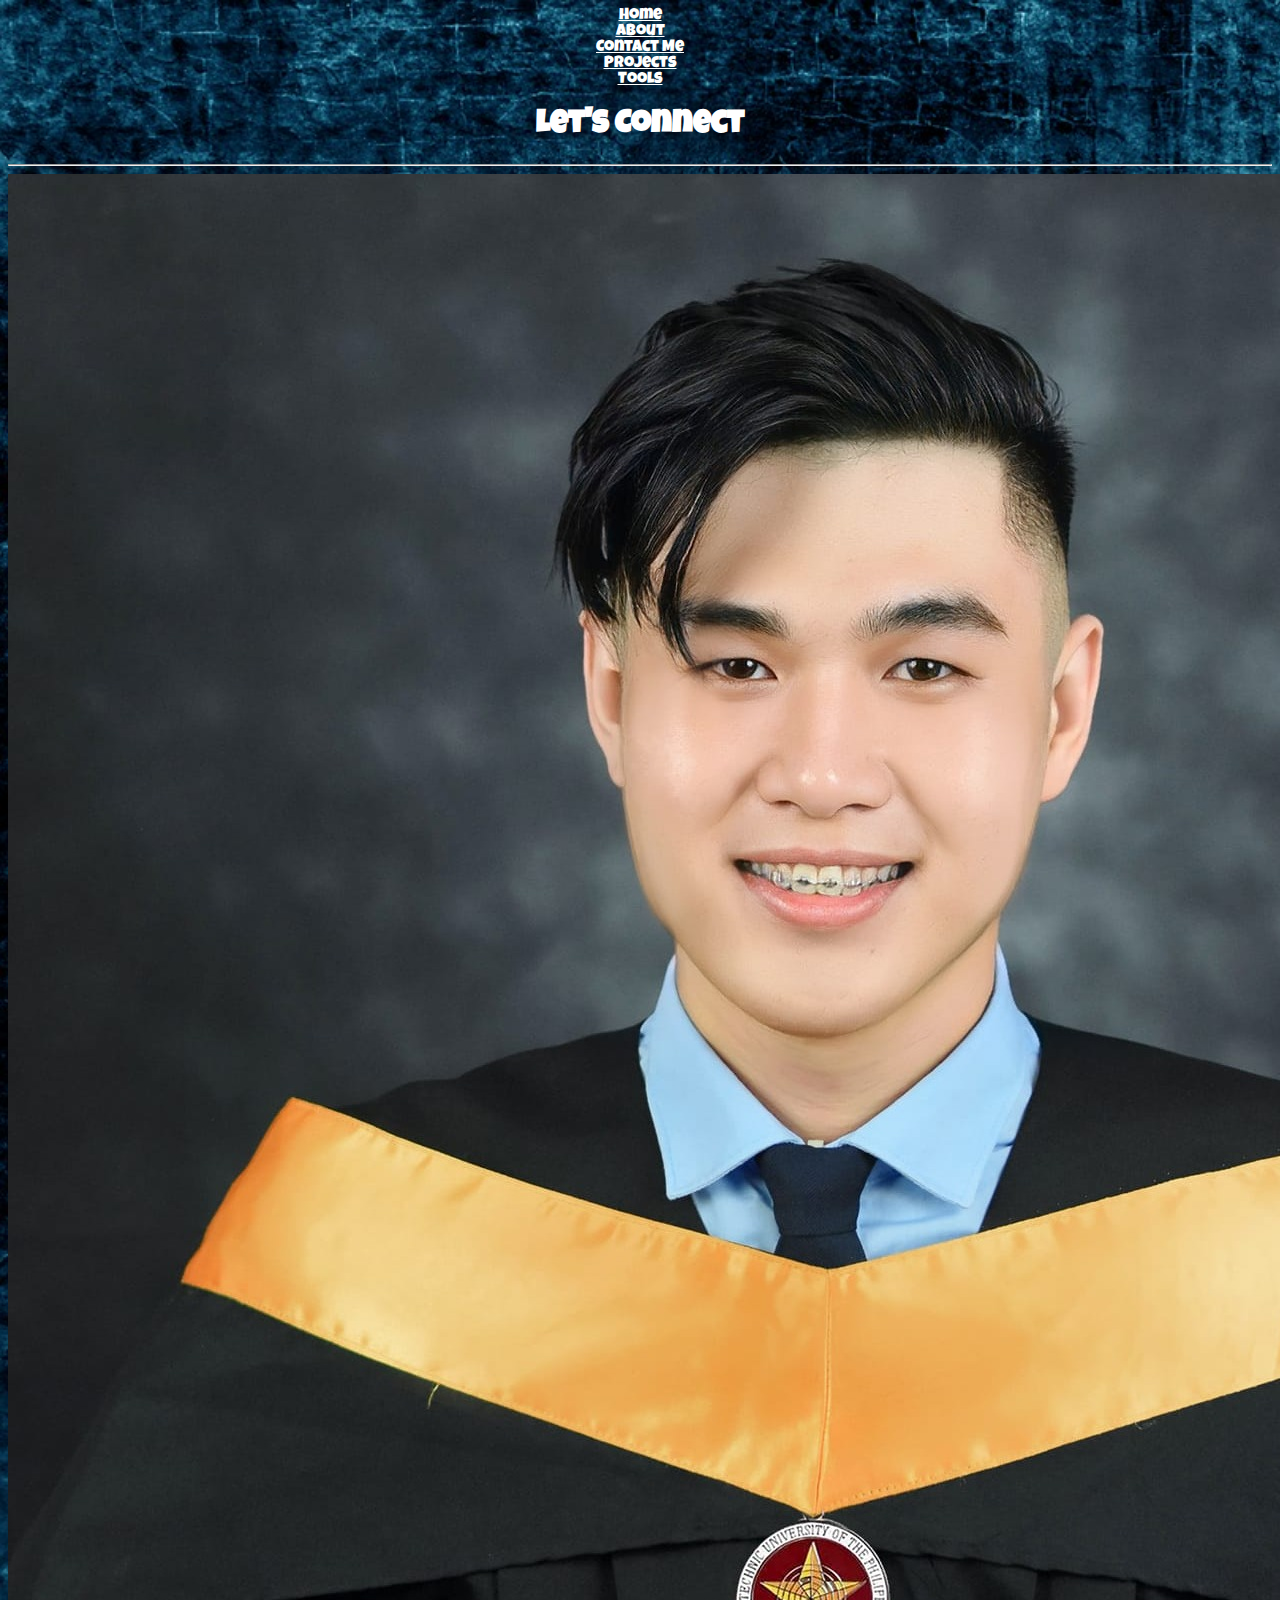
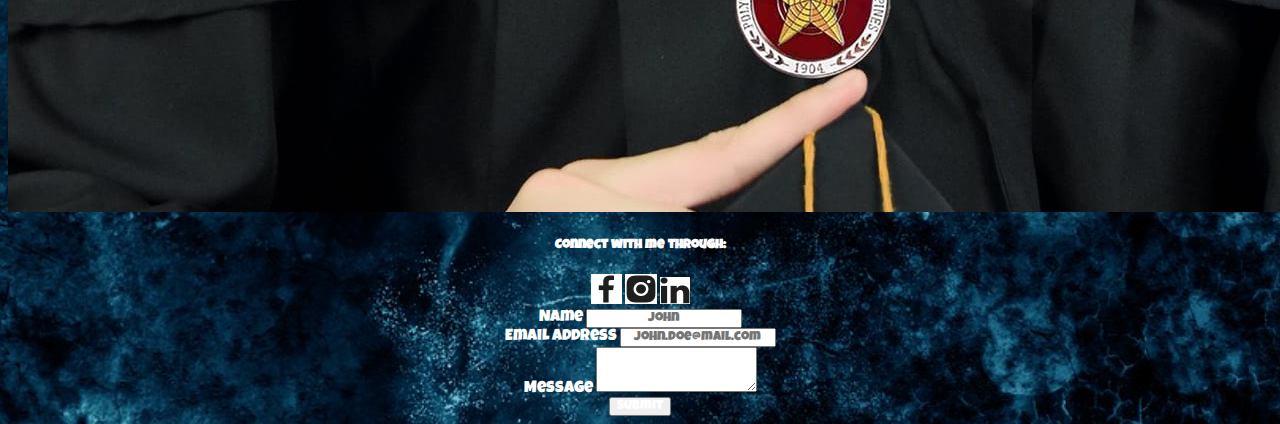
<file: contactme.html>
<!DOCTYPE html>
<html>
<head>
	<meta charset="utf-8">
	<meta name="viewport" content="width=device-width, initial-scale=1">
	<title>	</title>
	<!-- Bootstrap 4.6-->
	<link rel="stylesheet" href="https://cdn.jsdelivr.net/npm/bootstrap@4.6.2/dist/css/bootstrap.min.css" integrity="sha384-xOolHFLEh07PJGoPkLv1IbcEPTNtaed2xpHsD9ESMhqIYd0nLMwNLD69Npy4HI+N" crossorigin="anonymous">
	<!-- Bootstrap 5.3.2-->
	<link href="https://cdn.jsdelivr.net/npm/bootstrap@5.3.2/dist/css/bootstrap.min.css" rel="stylesheet" integrity="sha384-T3c6CoIi6uLrA9TneNEoa7RxnatzjcDSCmG1MXxSR1GAsXEV/Dwwykc2MPK8M2HN" crossorigin="anonymous">

	<!-- Google fonts link -->
	<link rel="preconnect" href="https://fonts.googleapis.com">
	<link rel="preconnect" href="https://fonts.gstatic.com" crossorigin>
	<link href="https://fonts.googleapis.com/css2?family=Luckiest+Guy&display=swap" rel="stylesheet">
	<link rel="stylesheet" href="./index.css">
</head>
<body id="contactmebg">
<nav>
 	<div class=" container-fluid grid bg-black">
 		<div class="row row-cols-5 justify-items-center">
 			<div class="col">
 			 	<a class="nav-link py-3 text-light" href="./index.html">Home</a>
 			</div>
 			<div class="col">
  				<a class="nav-link py-3 text-light" href="./aboutme.html">About</a>
  			</div>
  			<div class="col">
  				<a class="nav-link py-3 text-light" href="./contactme.html">Contact Me</a>
  			</div>
  			<div class="col">
  				<a class="nav-link py-3 text-light" href="./projects.html">Projects</a>
  			</div>
  			<div class="col">
	  			<a class="nav-link py-3 text-light" href="./tools.html" >Tools</a>
	  		</div>
	  	</div>
	</div>
</nav>

<div class="container justify-content-center">				
	<div class="container">
		<h1>Let's Connect</h1>
	</div><hr>
<!-- 	<div>
		<img class="" src="" alt="photo">
		<img class="" src="" alt="photo">
		<img class="" src="" alt="photo">
	</div> -->
<div class="container">
<div class="row align-items-center">
	<div class="col-sm-12 col-md-4">
		<div class="card">
		  <img src="./images/me.jpg" class="card-img-top" alt="...">
		  <div class="card-body">
		    <h5 class="card-title text-dark">Connect with me through:</h5>
		    <!-- <p class="card-text text-black">Some quick example text to build on the card title and make up the bulk of the card's content.</p> -->
		    <a href="https://www.facebook.com/lancegabriel.cruz.90" class="btn btn-black rounded"><img src="./images/Facebook.jpg" alt="photo"></a>
		    <a href="https://www.instagram.com/lanceeegab/?hl=en" class="btn btn-black rounded"><img src="./images/Instagram.jpg" alt="photo"></a>
		    <a href="https://www.linkedin.com/in/lance-gabriel-cruz-2a8b26293" class="btn btn-black rounded"><img src="./images/linkedin.jpg" alt="photo"></a>
		  </div>
		</div>
	</div>
	<div class="col-sm-12 col-md-8">
		<div>
		<form>
			<div class="form-group">
			<label for="exampleFormControlInput1">Name</label>
			<input type="text" class="form-control" id="exampleFormControlInput1" placeholder="John">
			</div>
		  	<div class="form-group">
		    <label for="exampleFormControlInput2">Email Address</label>
		    <input type="email" class="form-control" id="exampleFormControlInput2" placeholder="john.doe@mail.com">
		  	</div>
		  	<div class="form-group">
		    <label for="exampleFormControlTextarea1">Message</label>
		    <textarea class="form-control" id="exampleFormControlTextarea1" rows="3"></textarea>
		  </div>
		</form>
		<button type="submit" class="btn ml-md-auto bg-light text-dark">Submit</button>
		</div>
	</div>
</div>



</div>

<form>
</form>


	<!--Bootstrap 4.6  -->
	<script src="https://cdn.jsdelivr.net/npm/jquery@3.5.1/dist/jquery.slim.min.js" integrity="sha384-DfXdz2htPH0lsSSs5nCTpuj/zy4C+OGpamoFVy38MVBnE+IbbVYUew+OrCXaRkfj" crossorigin="anonymous"></script>
	<script src="https://cdn.jsdelivr.net/npm/bootstrap@4.6.2/dist/js/bootstrap.bundle.min.js" integrity="sha384-Fy6S3B9q64WdZWQUiU+q4/2Lc9npb8tCaSX9FK7E8HnRr0Jz8D6OP9dO5Vg3Q9ct" crossorigin="anonymous"></script>
	<!--Bootstrap 5.3.2-->
	<script src="https://cdn.jsdelivr.net/npm/bootstrap@5.3.2/dist/js/bootstrap.bundle.min.js" integrity="sha384-C6RzsynM9kWDrMNeT87bh95OGNyZPhcTNXj1NW7RuBCsyN/o0jlpcV8Qyq46cDfL" crossorigin="anonymous"></script>
</body>
</html>
</file>
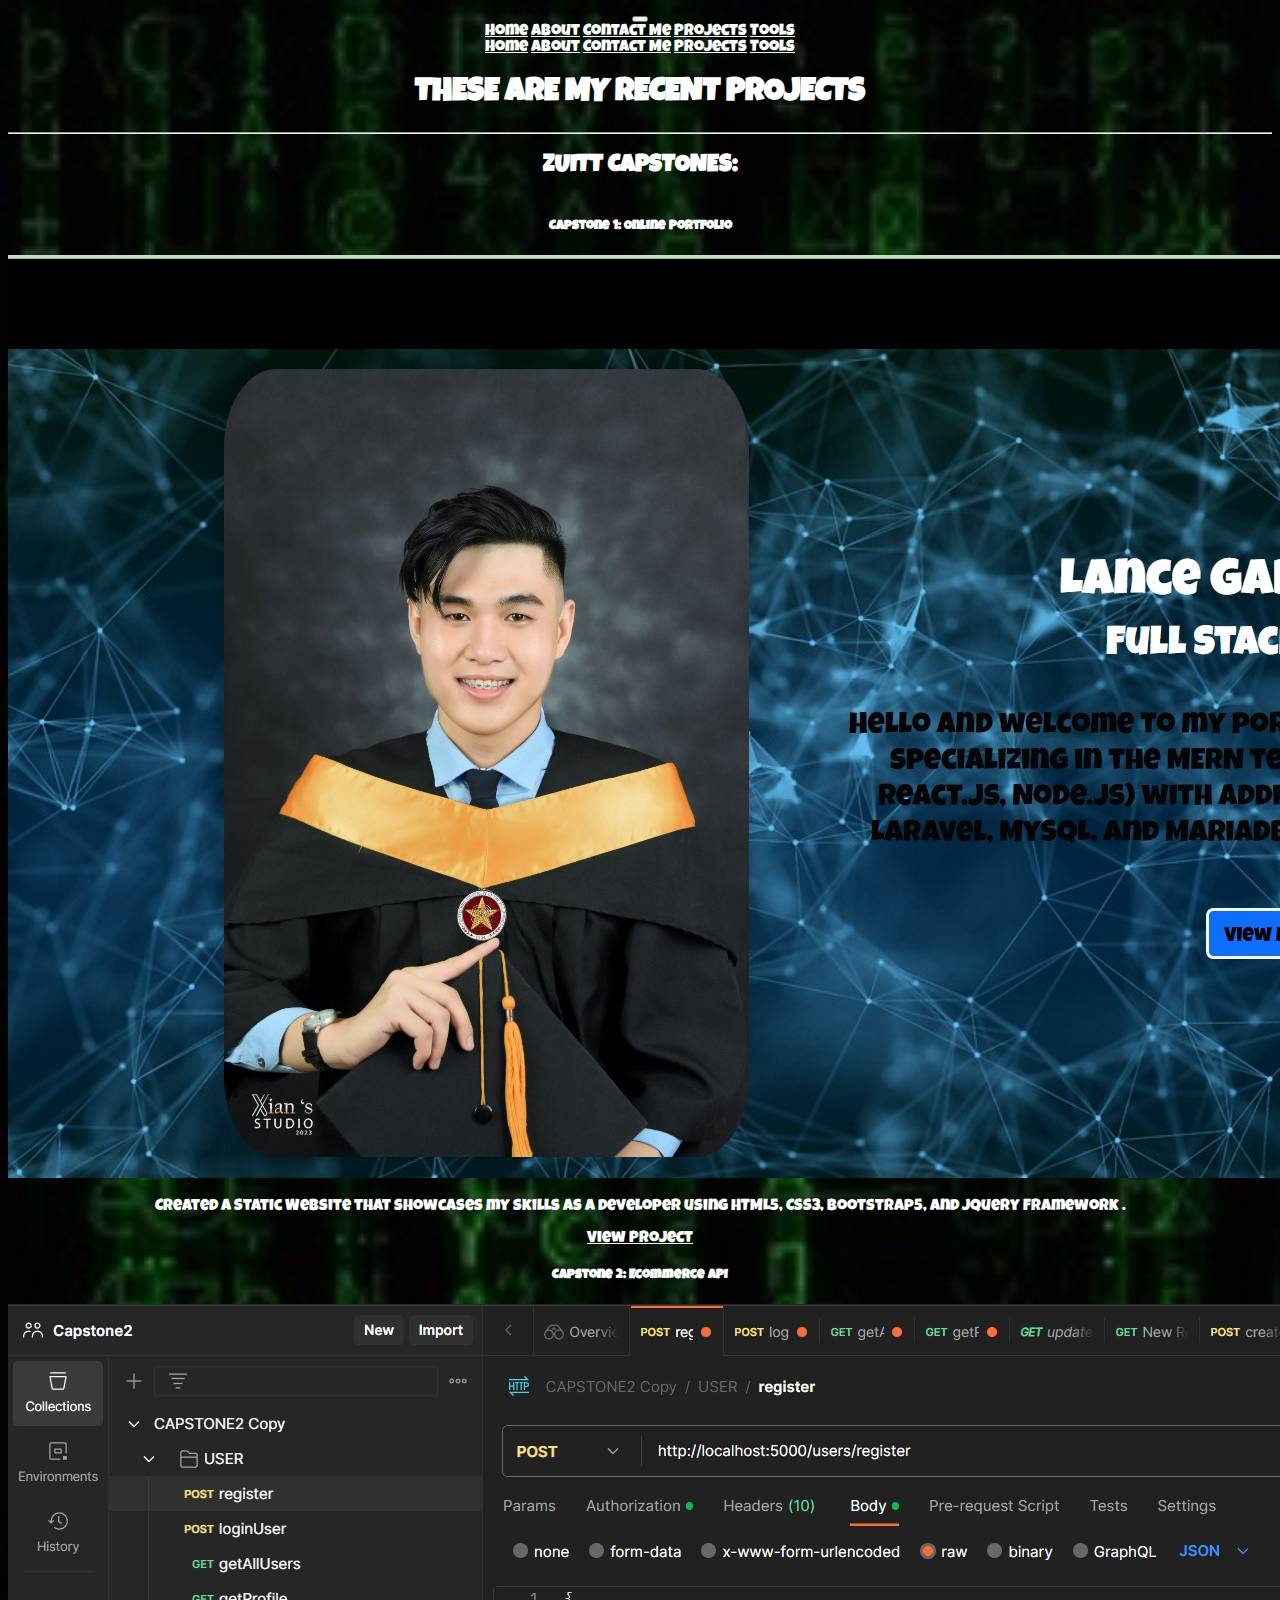
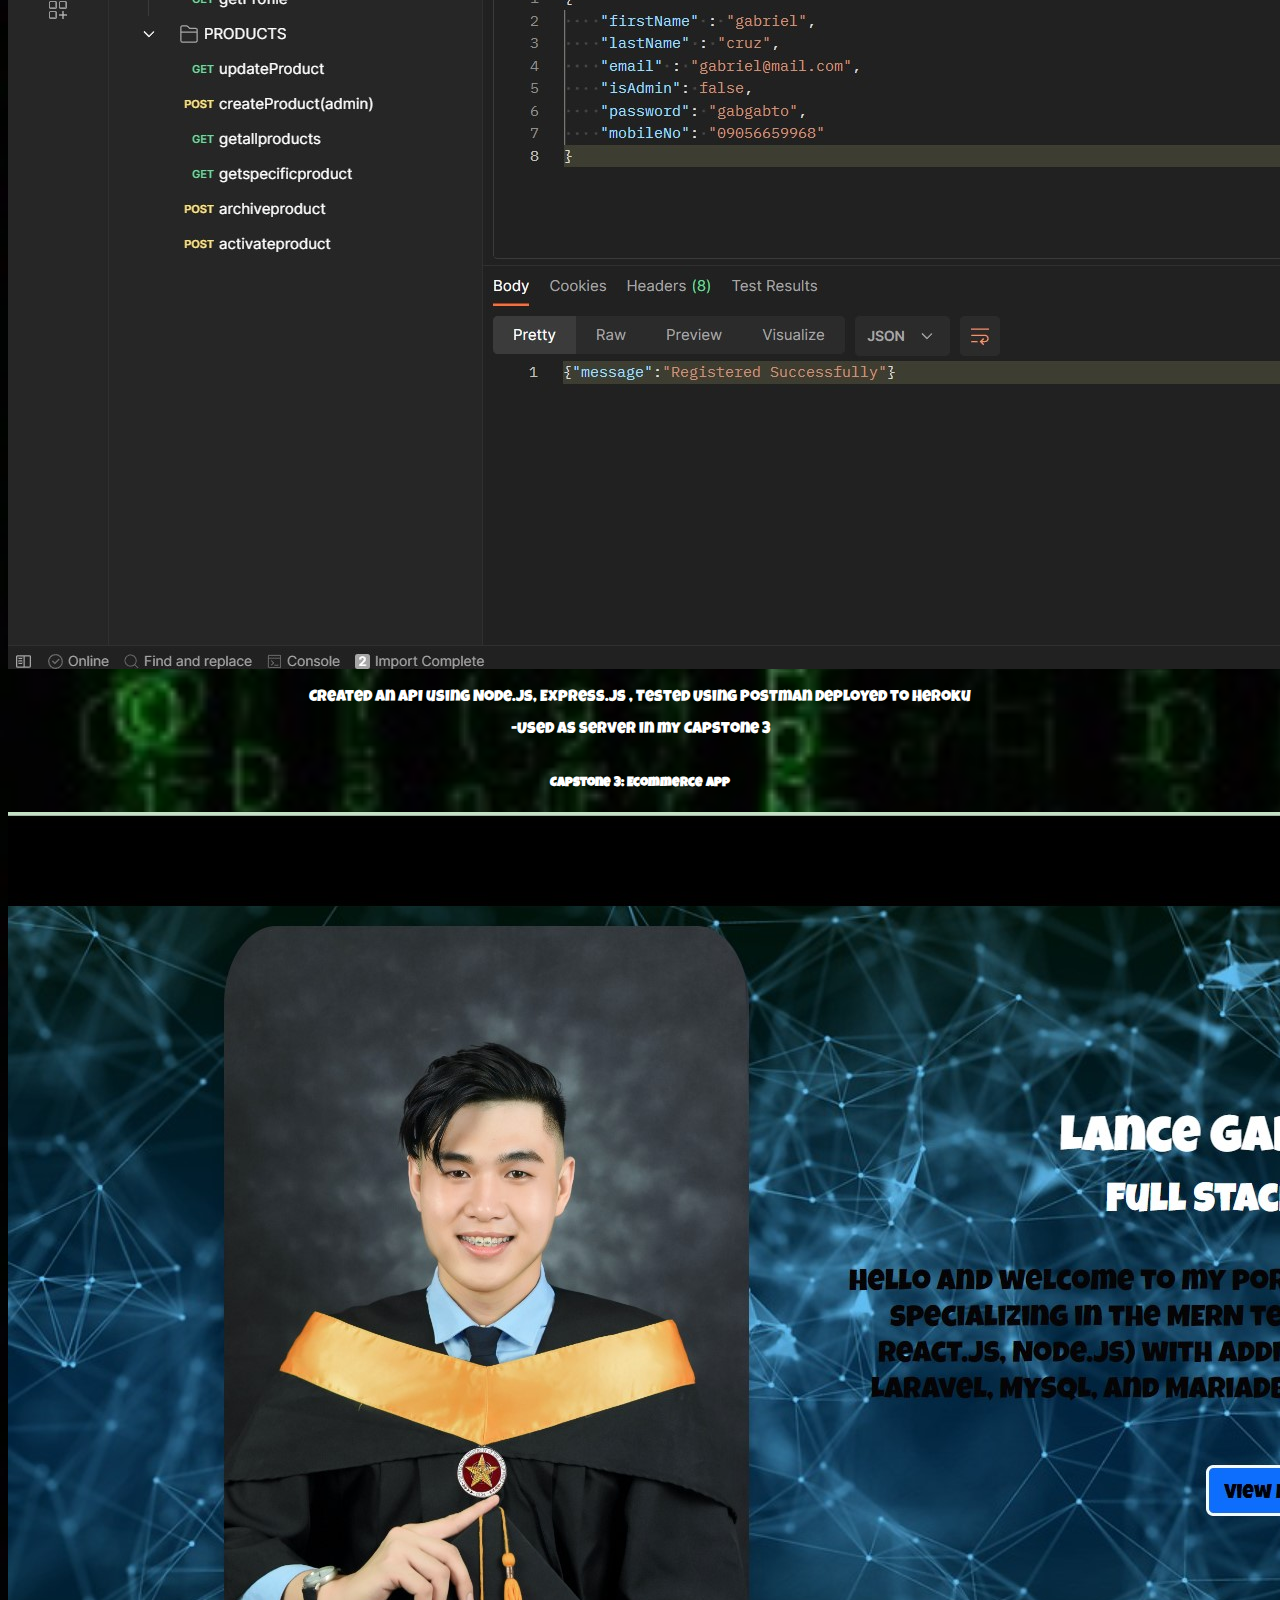
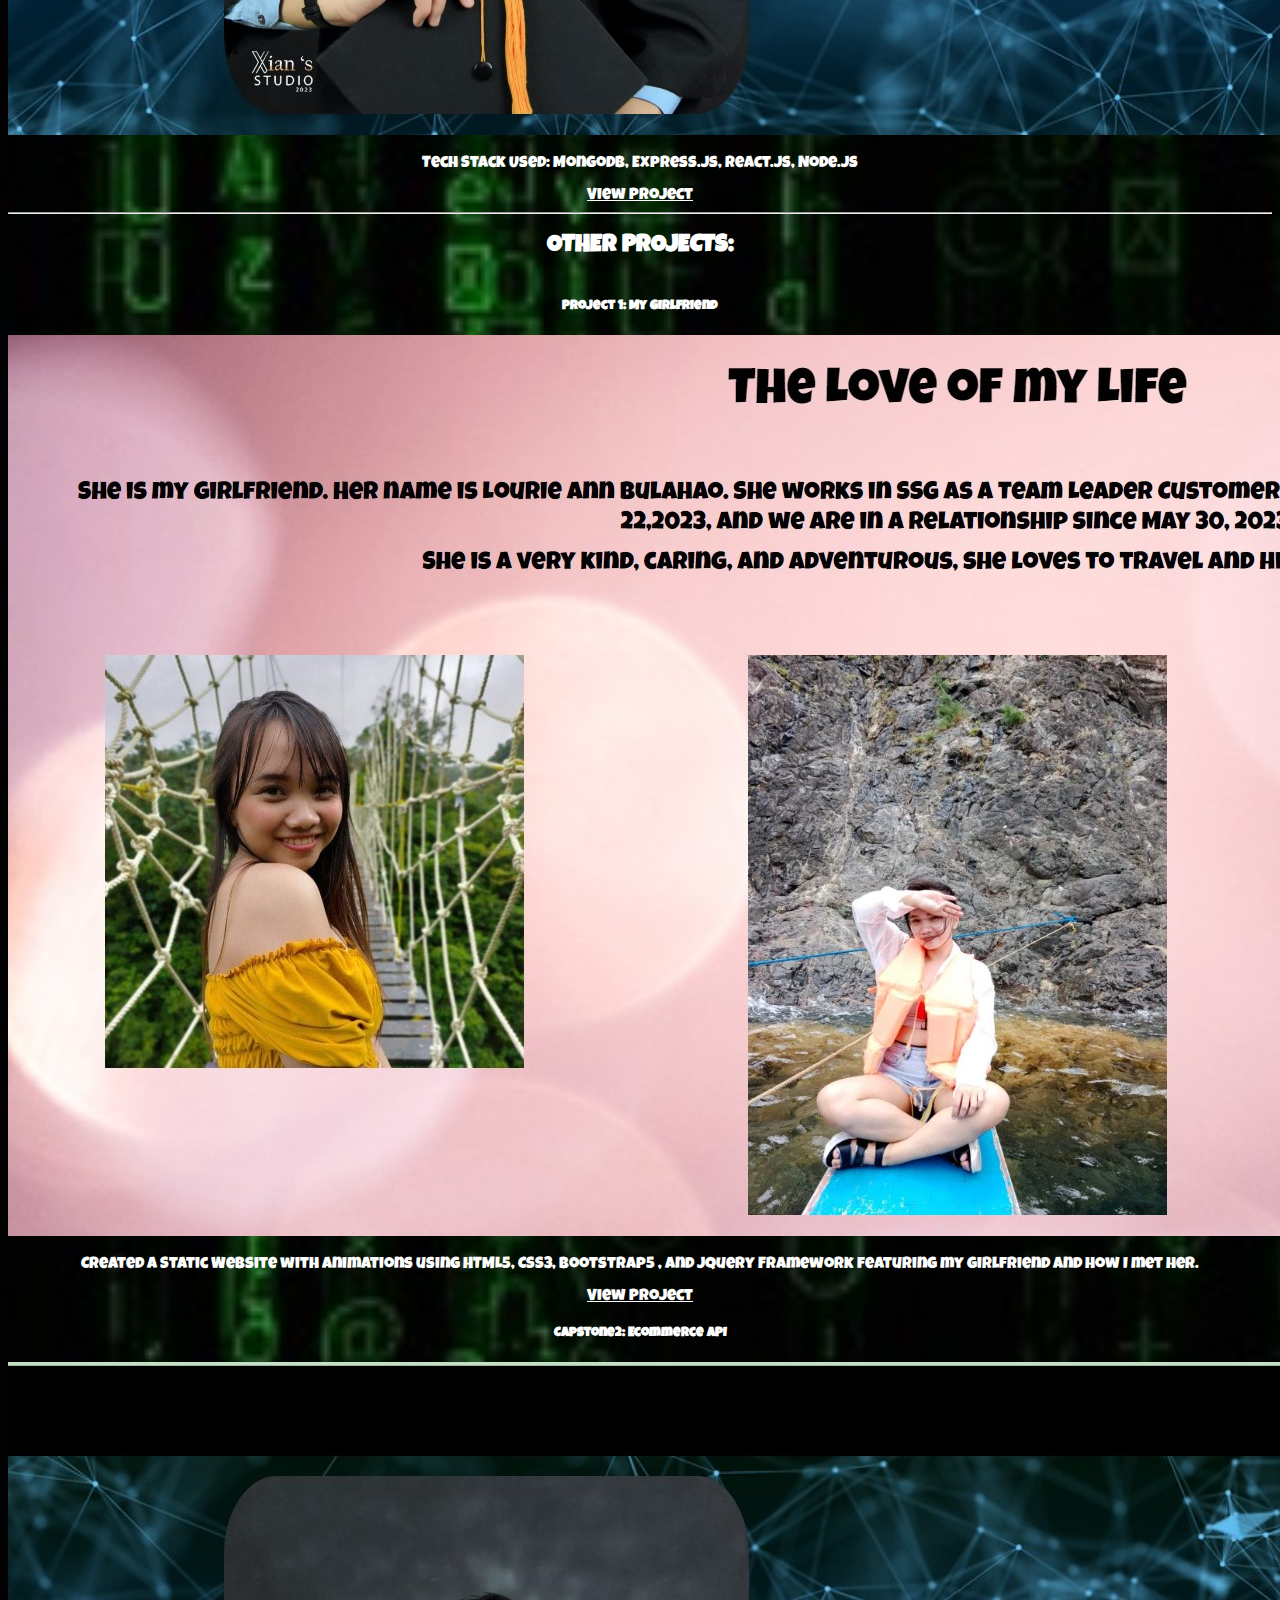
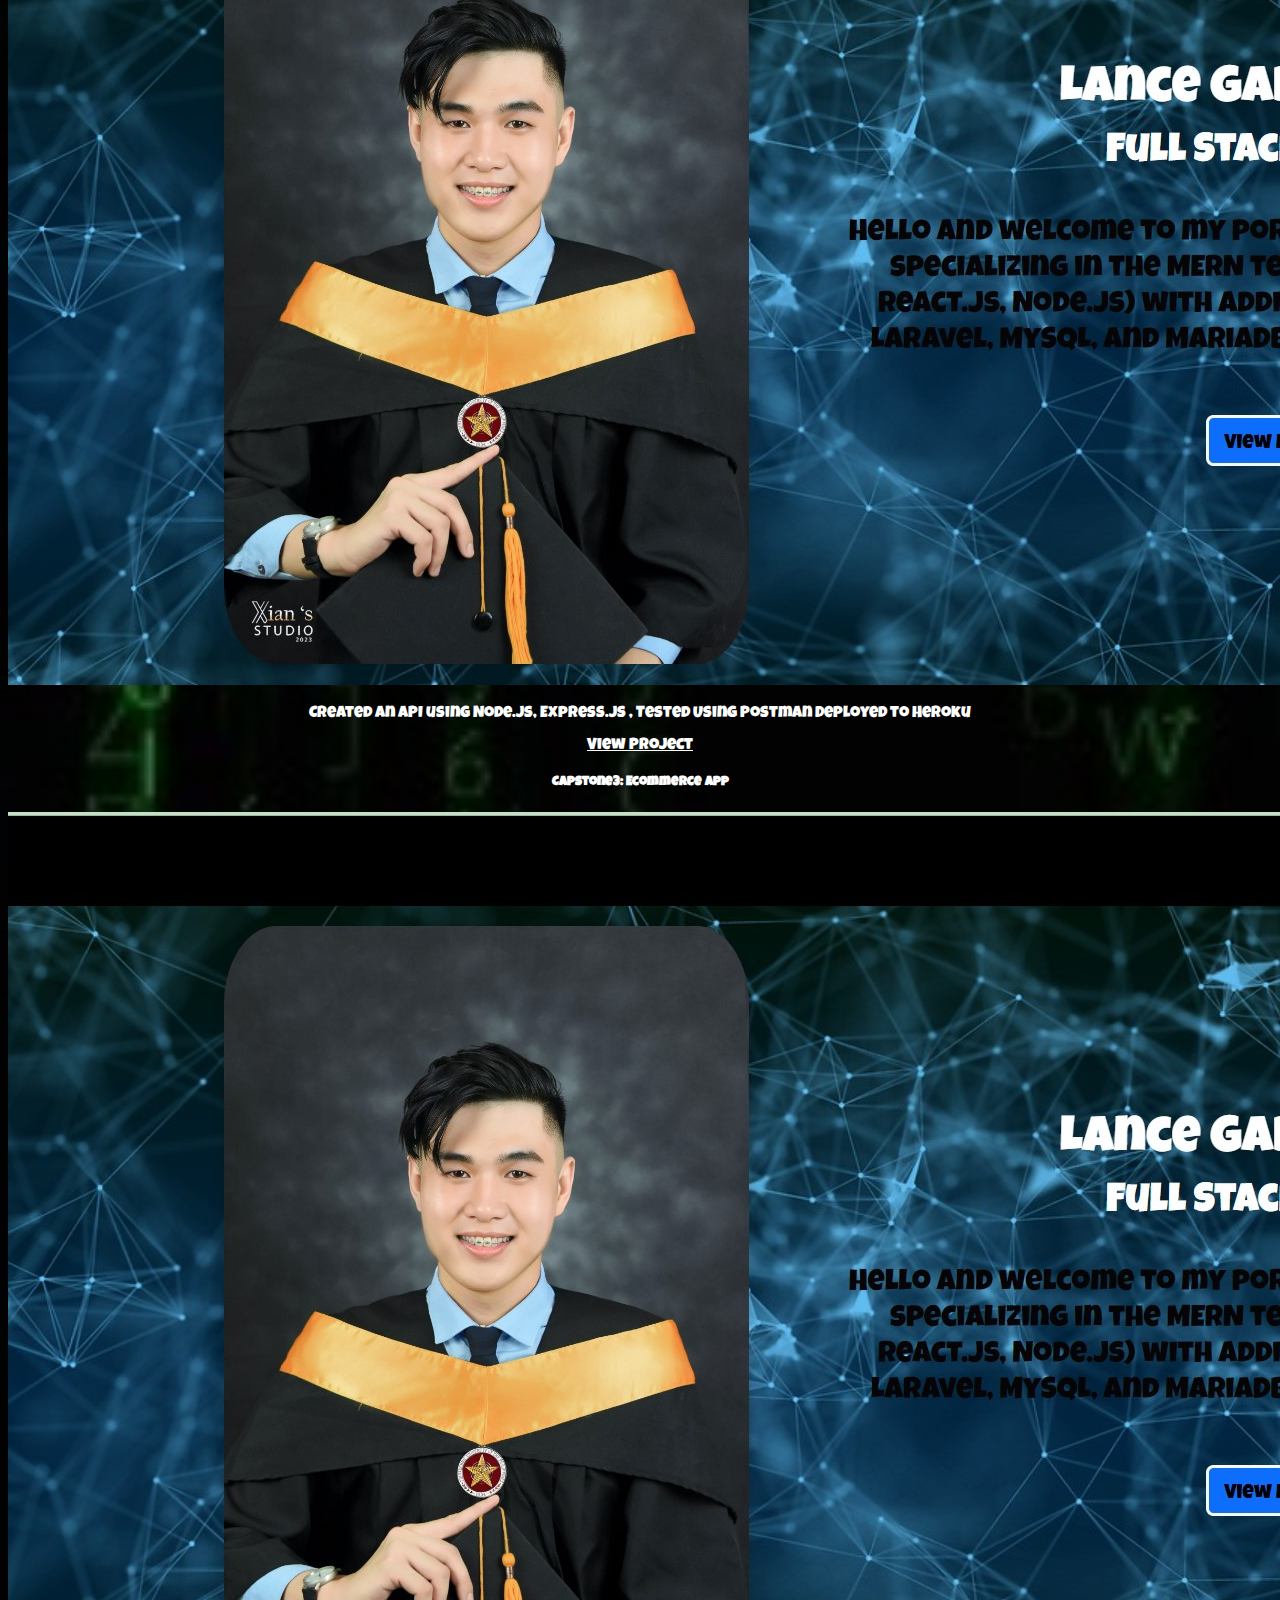
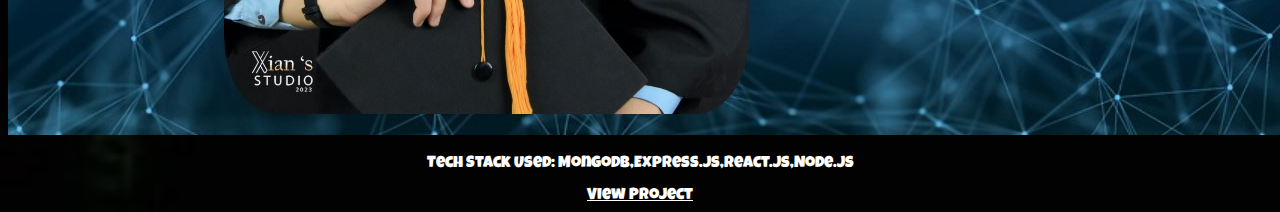
<file: projects.html>
<!DOCTYPE html>
<html>
<head>
	<meta charset="utf-8">
	<meta name="viewport" content="width=device-width, initial-scale=1">

	<!-- Bootstrap CSS -->
	<link href="https://cdn.jsdelivr.net/npm/bootstrap@5.3.2/dist/css/bootstrap.min.css" rel="stylesheet" integrity="sha384-T3c6CoIi6uLrA9TneNEoa7RxnatzjcDSCmG1MXxSR1GAsXEV/Dwwykc2MPK8M2HN" crossorigin="anonymous">

	<!-- Google fonts link -->
	<link rel="preconnect" href="https://fonts.googleapis.com">
	<link rel="preconnect" href="https://fonts.gstatic.com" crossorigin>
	<link href="https://fonts.googleapis.com/css2?family=Luckiest+Guy&display=swap" rel="stylesheet">
	<link rel="stylesheet" href="./index.css">
	<title></title>
</head>
<body id="projectsbg">
 	<header>
<nav class="navbar navbar-dark bg-black sticky-top">
  <div class="container-fluid">
    <div class="d-flex justify-content-between align-items-center w-100">
      <!-- Navbar toggle button for small devices -->
      <button class="navbar-toggler d-md-none" type="button" data-bs-toggle="collapse" data-bs-target="#navbarToggleExternalContent" aria-controls="navbarToggleExternalContent" aria-expanded="false" aria-label="Toggle navigation">
        <span class="navbar-toggler-icon"></span>
      </button>

      <!-- Navbar links for medium devices and above, aligned to the right -->
      <div class="d-none d-md-flex gap-5 ms-auto">
        <a class="nav-link py-3 text-light" href="./index.html">Home</a>
        <a class="nav-link py-3 text-light" href="./aboutme.html">About</a>
        <a class="nav-link py-3 text-light" href="./contactme.html">Contact Me</a>
        <a class="nav-link py-3 text-light" href="./projects.html">Projects</a>
        <a class="nav-link py-3 text-light" href="./tools.html">Tools</a>
      </div>
    </div>

    <!-- Collapsible Navbar content for small devices -->
    <div class="collapse" id="navbarToggleExternalContent" data-bs-theme="dark">
      <div class="bg-black p-4">
        <a class="nav-link py-3 text-light" href="./index.html">Home</a>
        <a class="nav-link py-3 text-light" href="./aboutme.html">About</a>
        <a class="nav-link py-3 text-light" href="./contactme.html">Contact Me</a>
        <a class="nav-link py-3 text-light" href="./projects.html">Projects</a>
        <a class="nav-link py-3 text-light" href="./tools.html">Tools</a>
      </div>
    </div>
  </div>
</nav>
 	</header>
 	
 		<h1 class="text-light mt-2">THESE ARE MY RECENT PROJECTS</h1>
 <div class="container">
 	<hr>
 	<h2>ZUITT CAPSTONES:</h2>
 	<div class="row gy-3">
 		<div class="col-md-4">
			<div class="card border border-5 bg-black">
				<h5 class="card-title text-white">Capstone 1: Online Portfolio</h5>
				<img src="./images/projectphotos/portfolio.jpg" class="card-img-top p-2" alt="...">
				<div class="card-body">
				<p class="card-text text-white">Created a Static Website that showcases my skills as a developer using HTML5, CSS3, Bootstrap5, and JQuery Framework .</p>
				<a href="./index.html" class="border-light border-2 btn btn-success text-black">View Project</a>
				</div>
			</div>
		</div>
		<div class="col-md-4">
			<div class="card border border-5 bg-black">
				<h5 class="card-title text-white">Capstone 2: Ecommerce API</h5>
				<img src="./images/capstone2temp.jpg" class="card-img-top p-2" alt="...">
				<div class="card-body">
				<p class="card-text text-white">Created an API using Node.js, Express.js , Tested Using Postman Deployed to Heroku</p>
				<p class="card-text text-white">-Used as server in my Capstone 3</p>
				<!-- <a href="#" class="btn btn-dark">View Project</a> -->
				</div>
			</div>
		</div>
		<div class="col-md-4">
			<div class="card border border-5 bg-black">
				<h5 class="card-title text-white">Capstone 3: Ecommerce App</h5>
				<img src="./images/projectphotos/portfolio.jpg" class="card-img-top p-2" alt="...">
				<div class="card-body">
				<p class="card-text text-white">Tech Stack Used: MongoDB, Express.js, React.js, Node.js</p>
				<a href="#" target="blank" class="border-light border-2 btn btn-success text-black">View Project</a>
				</div>
			</div>
		</div>

 	</div> 
 	<!-- row end tag -->
</div>
<!-- container end tag -->
<div class="container">
	<div class="row gy-3">
		<hr>
 		<h2>OTHER PROJECTS:</h2>
 		<div class="col-md-4">
			<div class="card border border-5 bg-black">
				<h5 class="card-title text-white">Project 1: My Girlfriend</h5>
				<img src="./images/projectphotos/JQuery project1.jpg" class="card-img-top p-2" alt="...">
				<div class="card-body">
				<p class="card-text text-white">Created a Static Website with animations using HTML5, CSS3, Bootstrap5 , and JQuery Framework featuring my girlfriend and how I met her.</p>
				<a href="https://lancegabgab.github.io/jquery-project1/lourie.html" target="blank" class="border-light border-2 btn btn-success text-black">View Project</a>
				</div>
			</div>
		</div>
		<div class="col-md-4">
			<div class="card border border-5 bg-black">
				<h5 class="card-title text-white">Capstone2: Ecommerce API</h5>
				<img src="./images/projectphotos/portfolio.jpg" class="card-img-top p-2" alt="...">
				<div class="card-body">
				<p class="card-text text-white">Created an API using Node.js, Express.js , Tested Using Postman Deployed to Heroku</p>
				<a href="#" target="blank" class="border-light border-2 btn btn-success text-black">View Project</a>
				</div>
			</div>
		</div>
		<div class="col-md-4">
			<div class="card border border-5 bg-black">
				<h5 class="card-title text-white">Capstone3: Ecommerce App</h5>
				<img src="./images/projectphotos/portfolio.jpg" class="card-img-top p-2" alt="...">
				<div class="card-body">
				<p class="card-text text-white">Tech Stack Used: MongoDB,Express.js,React.js,Node.js</p>
				<a href="#" target="blank" class="border-light border-2 btn btn-success text-black">View Project</a>
				</div>
			</div>
		</div>
	</div>
</div>

	<!-- jquery cdn -->
	<script src="https://code.jquery.com/jquery-1.12.3.min.js" integrity="sha256-aaODHAgvwQW1bFOGXMeX+pC4PZIPsvn2h1sArYOhgXQ=" crossorigin="anonymous"></script>
	<!-- script.js -->
	<script src="./script.js"></script>
		<!--Bootstrap JS-->
		<script src="https://cdn.jsdelivr.net/npm/bootstrap@5.3.2/dist/js/bootstrap.bundle.min.js" integrity="sha384-C6RzsynM9kWDrMNeT87bh95OGNyZPhcTNXj1NW7RuBCsyN/o0jlpcV8Qyq46cDfL" crossorigin="anonymous"></script>
</body>
</html>
</file>
<file: index.css>
*{
/*Google font here	*/
	font-family: 'Luckiest Guy', cursive;
/*	background-color: black;*/
/*	background-image: linear-gradient(to right, black , gray);*/
	text-align: center;
	color: white;
}

body{
	/*background: url("./images/codebackground.jpg");*/
	background-color: black;
	/*background-image: linear-gradient(to right, black , gray);*/
}
.card{
	align-content: center;
}
#mainbg{
	background: url("./images/coverphotos/networkcloud.jpg");
	background-size: cover;
	background-repeat: no-repeat; 

}
#aboutmebg{
	background: url("./images/coverphotos/marble-2398956_1280.jpg");
	background-size: cover;
	background-repeat: no-repeat; 

}

#projectsbg{
  background: url("./images/coverphotos/1000005010-02.jpeg");
  background-size: cover;
  background-repeat: no-repeat;
}

#toolsbg{
	background: url("./images/coverphotos/cloud.jpg");
	background-size: cover;
	background-repeat: no-repeat; 
	background-color: black;
}
#contactmebg{
	background: url("./images/coverphotos/digital.jpg");
	background-size: cover;
	background-repeat: no-repeat; 
}

.me{
	width: 420px;
	border-radius: 10%;
}
.fade-image{
	width: 420px;
	border-radius: 10%;
	display: none;
}

#intro{
	font-family: 'Caprasimo', serif;
}

hr{
	background-color: white;
}

.glow {
    box-shadow: 0 0 160px rgba(192, 192, 192, 0.7); /* Silver color */
    transition: box-shadow 0.3s ease-in-out;
}

.project-card{
  min-height: 100%;
}
</file>
